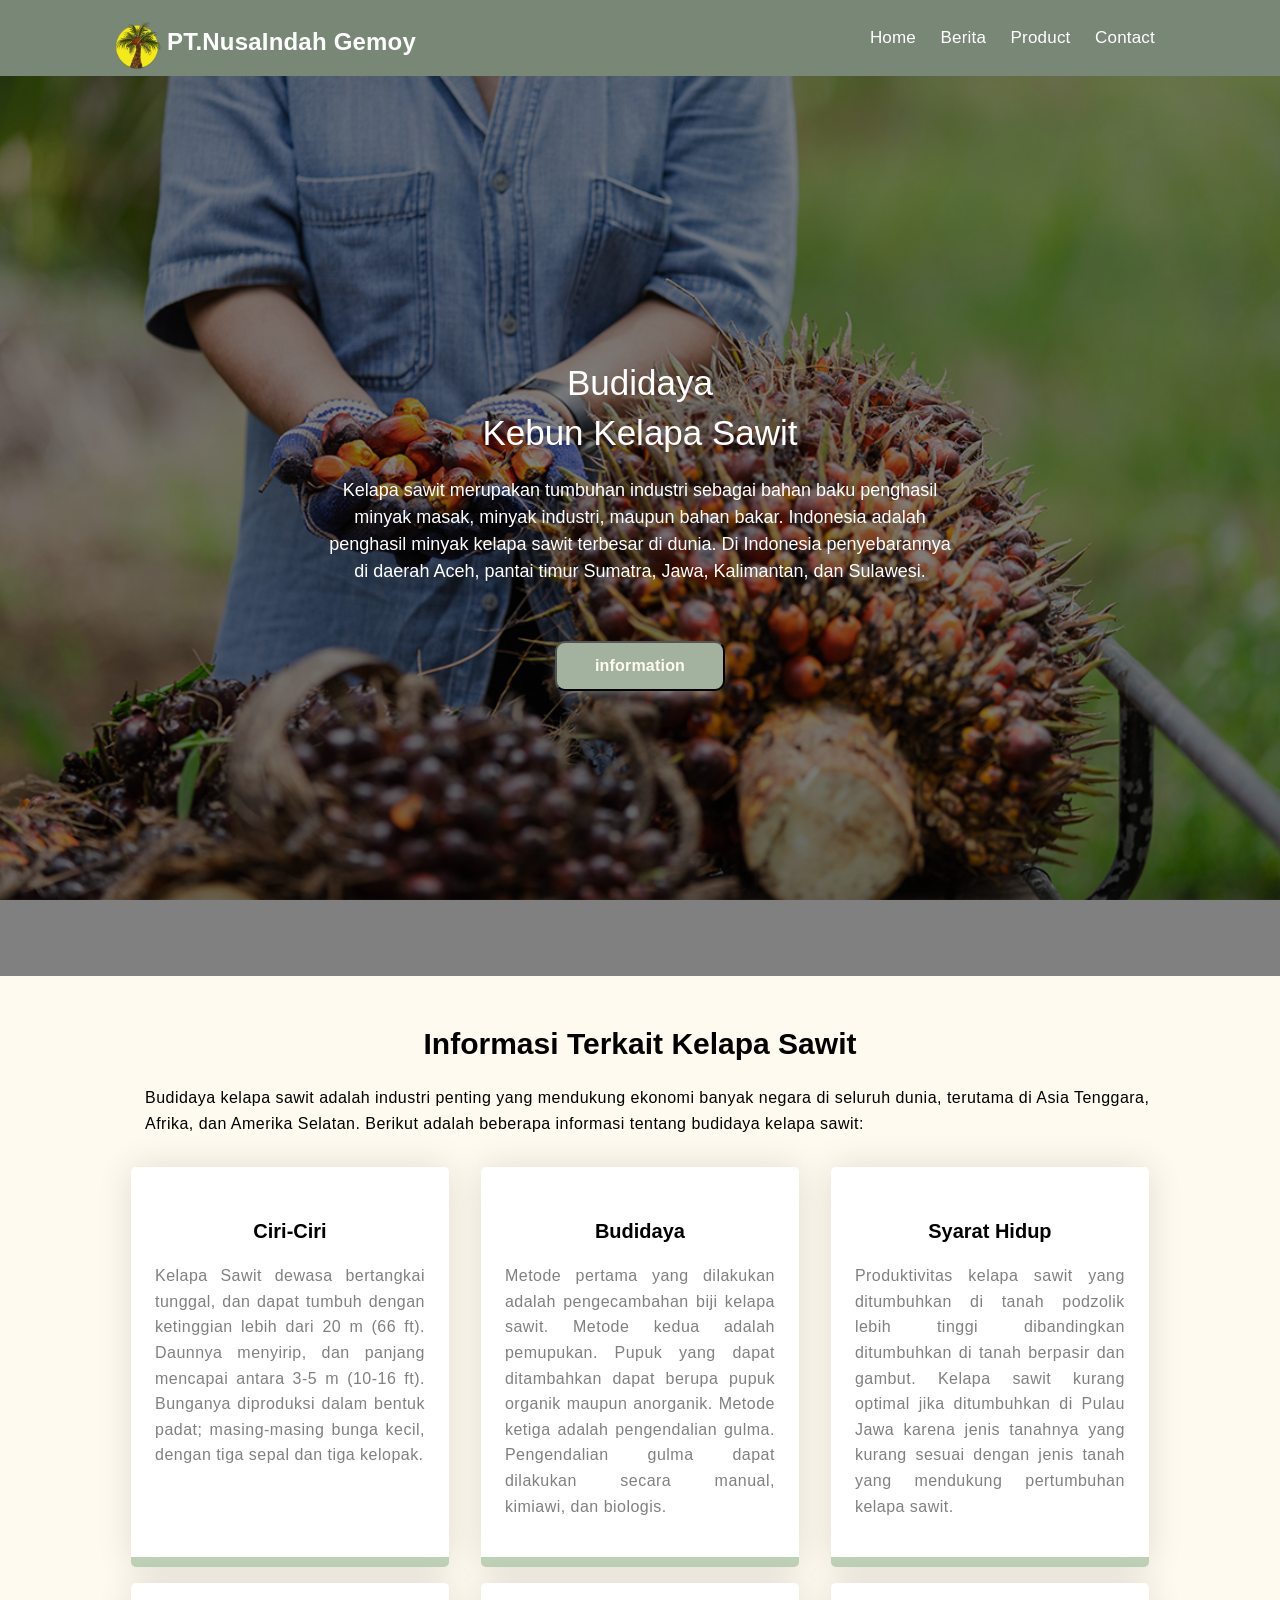
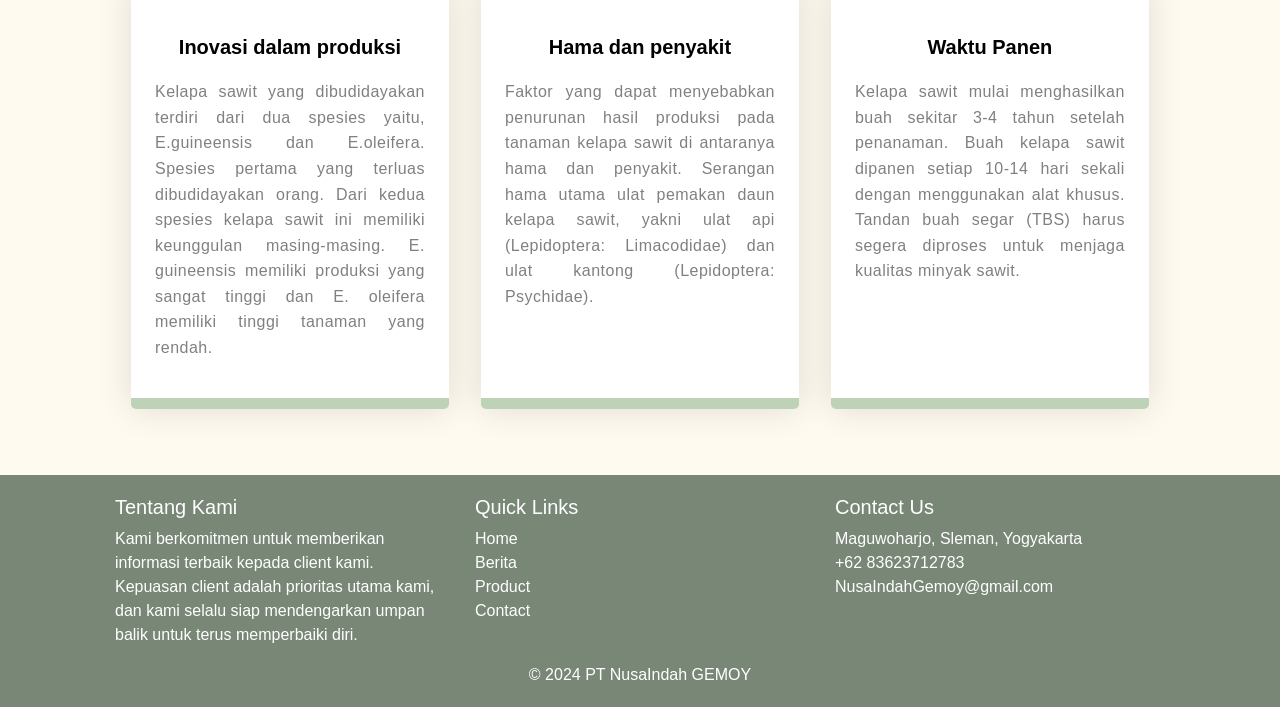
<file: index.html>
<!DOCTYPE html>
<html lang="en" dir="ltr">
<head>
    <title>Kebun Kelapa Sawit | Gemoy</title>  
    <link href="https://maxcdn.bootstrapcdn.com/bootstrap/4.5.2/css/bootstrap.min.css" rel="stylesheet">
    <link rel="stylesheet" href="style/index.css" media="all">
</head>
<body>
    <header class="scrolled">
        <div class="container flex">
            <a href="index.html" class="title flex">
                <img src="images/logo-soft.png" width="47" alt="logo">
                <h1>PT.NusaIndah Gemoy</h1>
            </a>
            <nav class="nav">
                <div class="navbar">
                    <i class="fa-solid fa-bars"></i>
                    <i class="fa-solid fa-x not-show"></i>
                </div>
                <ul>
                    <li><a href="index.html" target="_self">Home</a></li>
                    <li><a href="scriptberita.html" target="_self">Berita</a></li>
                    <li><a href="categoryproduk.html" target="_self">Product</a></li>
                    <li><a href="contact.html" target="_self">Contact</a></li>
    
                </ul>
            </nav>
            <div class="background-opacity-nav-open not-show"></div>
        </div>
    </header>
    <main>
        <section id="sawit-banner">
            <div class="container">
                <div class="h-text">
                    <div class="content">
                        <div class="animation one" data-animation-offset="first"> 
                            <h1 class="h-title">Budidaya</h1>
                            <h1 class="h-title">Kebun Kelapa Sawit </h1> 
                        </div>
                        <div class="animation two" data-animation-offset="second"> 
                            <p class="about-text">
                                Kelapa sawit merupakan tumbuhan industri sebagai 
                                bahan baku penghasil minyak masak, minyak industri, maupun bahan bakar.
                                Indonesia adalah penghasil minyak kelapa sawit terbesar di dunia. 
                                Di Indonesia penyebarannya di daerah Aceh, pantai timur Sumatra, Jawa, Kalimantan, dan Sulawesi.
                            </p>
                        </div>
                            <div class="animation two" data-animation-offset="third"> 
                            <a href="#our-services"><button class= h-button>information</button></a>
                        </div>
                    </div>
                </div>
                    <div class="nav-contact">
                       <i class="fa-solid fa-phone-volume"></i></a>
                    </div>   
                </div>
            </div>
        </section>
        <section id="our-services">
            <div class="container">
                <div>
                    <h2 class="section-heading">Informasi Terkait Kelapa Sawit</h2>
                </div>
                <div class="vertical">
                    <div class="service-para">
                    <p>Budidaya kelapa sawit adalah industri penting yang mendukung ekonomi banyak negara di seluruh dunia, terutama di Asia Tenggara, Afrika, dan Amerika Selatan. 
                        Berikut adalah beberapa informasi tentang budidaya kelapa sawit:
                    </p>
                    </div>
                </div>
                <div class="vertical">
                    <div class="horizontal">
                        <div class="board">
                            <h3 class="board-heading">Ciri-Ciri</h3>
                            <p class="board-para">
                                Kelapa Sawit dewasa bertangkai tunggal, dan dapat tumbuh dengan ketinggian lebih dari 20 m (66 ft). 
                                Daunnya menyirip, dan panjang mencapai antara 3-5 m (10-16 ft). Bunganya diproduksi dalam bentuk padat; 
                                masing-masing bunga kecil, dengan tiga sepal dan tiga kelopak.
                            </p>
                        </div>
                    </div>
                    <div class="horizontal">
                        <div class="board">
                            <h3 class="board-heading">Budidaya</h3>
                            <p class="board-para">
                                Metode pertama yang dilakukan adalah pengecambahan biji kelapa sawit. Metode kedua adalah pemupukan. Pupuk yang 
                                dapat ditambahkan dapat berupa pupuk organik maupun anorganik. Metode ketiga adalah pengendalian gulma. 
                                Pengendalian gulma dapat dilakukan secara manual, kimiawi, dan biologis.
                            </p>
                        </div>
                    </div>
                    <div class="horizontal">
                        <div class="board">
                            <h3 class="board-heading">Syarat Hidup</h3>
                            <p class="board-para"> Produktivitas kelapa sawit yang ditumbuhkan di tanah podzolik lebih 
                                tinggi dibandingkan ditumbuhkan di tanah berpasir dan gambut. Kelapa sawit kurang optimal 
                                jika ditumbuhkan di Pulau Jawa karena jenis tanahnya yang kurang sesuai dengan jenis tanah 
                                yang mendukung pertumbuhan kelapa sawit.
                            </p>
                        </div>
                    </div>
                    <div class="horizontal">
                        <div class="board">
                            <h3 class="board-heading">Inovasi dalam produksi</h3>
                            <p class="board-para">
                                Kelapa sawit yang dibudidayakan terdiri dari dua spesies yaitu, E.guineensis dan E.oleifera. 
                                Spesies pertama yang terluas dibudidayakan orang. Dari kedua spesies kelapa sawit ini memiliki 
                                keunggulan masing-masing. E. guineensis memiliki produksi yang sangat tinggi dan E. oleifera memiliki 
                                tinggi tanaman yang rendah.
                            </p>
                        </div>
                    </div>
                    <div class="horizontal">
                        <div class="board">
                            <h3 class="board-heading">Hama dan penyakit</h3>
                            <p class="board-para">
                                Faktor yang dapat menyebabkan penurunan hasil produksi pada tanaman kelapa 
                                sawit di antaranya hama dan penyakit. Serangan hama utama ulat pemakan daun kelapa sawit, 
                                yakni ulat api (Lepidoptera: Limacodidae) dan ulat kantong (Lepidoptera: Psychidae).
                            </p>
                        </div>
                    </div>
                    <div class="horizontal">
                        <div class="board">
                            <h3 class="board-heading">Waktu Panen</h3>
                            <p class="board-para">
                                Kelapa sawit mulai menghasilkan buah sekitar 3-4 tahun setelah penanaman. 
                                Buah kelapa sawit dipanen setiap 10-14 hari sekali dengan menggunakan alat khusus. 
                                Tandan buah segar (TBS) harus segera diproses untuk menjaga kualitas minyak sawit.
                            </p>
                        </div>
                    </div>
                </div>
            </div>
        </section>
    </main>
        <footer class="footer">
            <div class="container">
                <div class="row">
                    <div class="col-md-4">
                        <h5>Tentang Kami</h5>
                        <p>Kami berkomitmen untuk memberikan informasi terbaik kepada client kami. 
                            Kepuasan client adalah prioritas utama kami, dan kami selalu siap mendengarkan umpan balik untuk terus memperbaiki diri.</p>
                    </div>
                    <div class="col-md-4">
                        <h5>Quick Links</h5>
                        <ul class="list-unstyled">
                        <li><a href="index.html">Home</a></li>
                        <li><a href="scriptberita.html">Berita</a></li>
                        <li><a href="categoryproduk.html">Product</a></li>
                        <li><a href="contact.html">Contact</a></li>
                        </ul>
                    </div>
                    <div class="col-md-4">
                        <h5>Contact Us</h5>
                        <ul class="list-unstyled">
                            <li><i class="fa fa-map-marker"></i> Maguwoharjo, Sleman, Yogyakarta</li>
                            <li><i class="fa fa-phone"></i> +62 83623712783</li>
                            <li><i class="fa fa-envelope"></i> NusaIndahGemoy@gmail.com</li>
                        </ul>
                    </div>
                </div>
                <div class="row">
                    <div class="col-12 text-center">
                        <p class="mb-0">&copy; 2024 PT NusaIndah GEMOY</p>
                    </div>
                </div>
            </div>
        </footer>
</body>
</html>
</file>
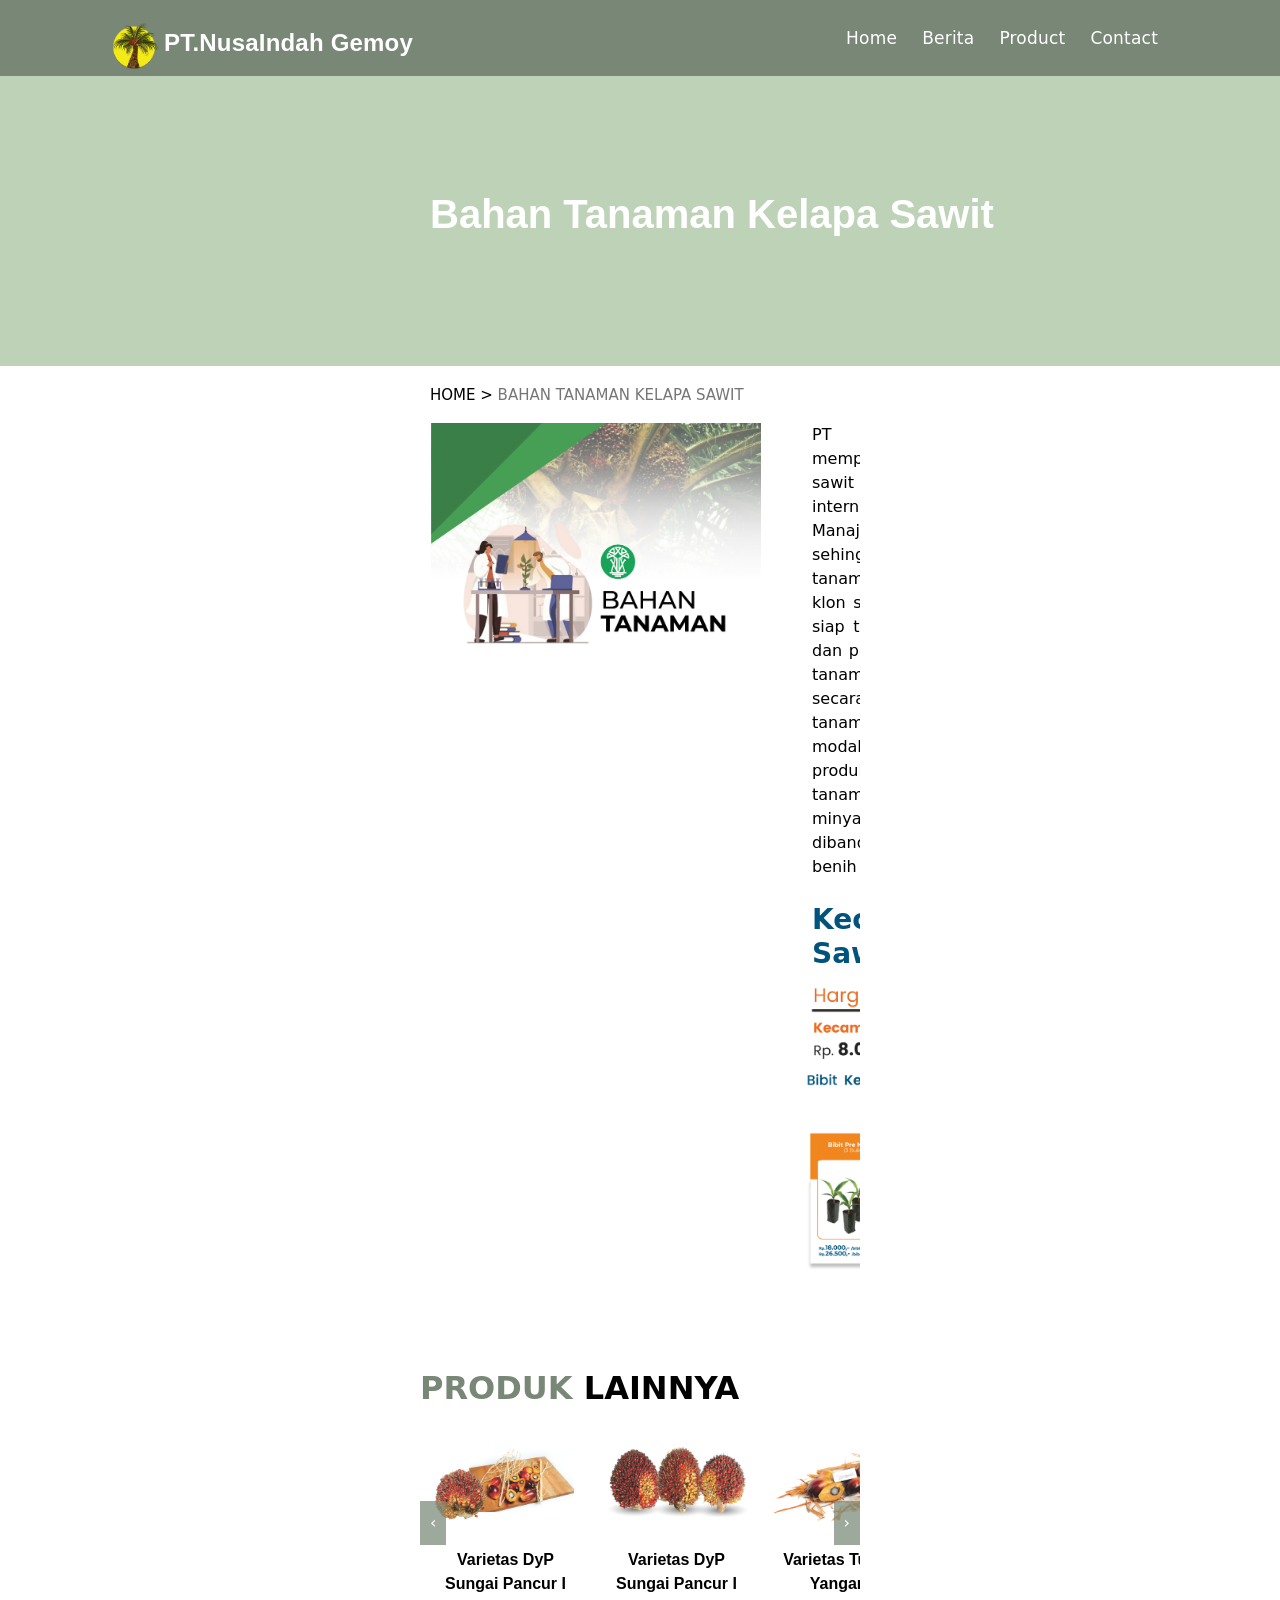
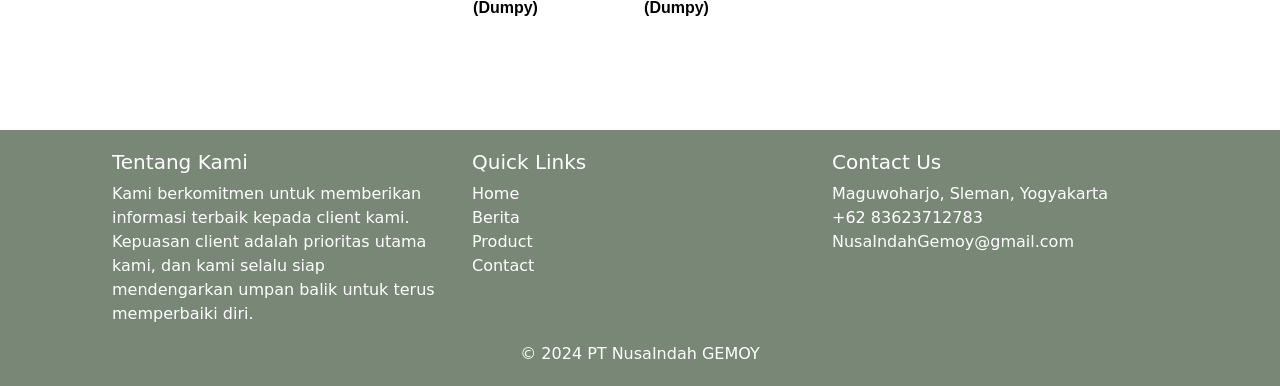
<file: bahan-tanaman.html>
<!doctype html>
<html lang="en">
  <head>
    <meta charset="utf-8">
    <meta name="viewport" content="width=device-width, initial-scale=1">
    <title>Product</title>
    <link href="https://cdn.jsdelivr.net/npm/bootstrap@5.3.3/dist/css/bootstrap.min.css" rel="stylesheet" integrity="sha384-QWTKZyjpPEjISv5WaRU9OFeRpok6YctnYmDr5pNlyT2bRjXh0JMhjY6hW+ALEwIH" crossorigin="anonymous">
    <link rel="stylesheet" href="style/detailproduct.css" media="all">
    <link rel="stylesheet" href="">
  </head>
  <body>
    <header class="scrolled">
        <div class="container flex">
            <a href="index.html" class="title flex">
                <img src="style/gambar/logo-soft.png" width="47" alt="logo">
                <h1>PT.NusaIndah Gemoy</h1>
            </a>
            <nav class="nav">
                <div class="navbar">
                    <i class="fa-solid fa-bars"></i>
                    <i class="fa-solid fa-x not-show"></i>
                </div>
                <ul>
                    <li><a href="index.html" target="_self">Home</a></li>
                    <li><a href="scriptberita.html" target="_self">Berita</a></li>
                    <li><a href="categoryproduk.html" target="_self">Product</a></li>
                    <li><a href="contact.html" target="_self">Contact</a></li>
                </ul>
            </nav>
            <div class="background-opacity-nav-open not-show"></div>
        </div>
    </header>

   <main>
    <div class="judul">
        <h1>Bahan Tanaman Kelapa Sawit</h1>
    </div>

    <div class="main-container">
        <div class="keterangan">
            <h5 style="margin-left: 10px; font-size: 15px;"><span style="color: #0000008a;"><a href="index.html">HOME ></a> BAHAN TANAMAN KELAPA SAWIT</h5>
        </div>
        <div class="table-responsive">
            <table>
                <tr>
                    <td class="tablegambar">
                        <img src="style/gambar/1.jpg" alt="tanaman" >
                    </td>
                    <td class="tabletext">
                        PT NusaIndahGemoy telah memproduksi bahan tanam kelapa sawit unggul yang berstandar internasional sesuai dengan ‘Sistem Manajemen Mutu’ (ISO 9001:2008) sehingga terjamin mutunya. Bahan tanam unggul berupa kecambah, bibit klon serta bibit komersial kelapa sawit siap tanam yang telah melalui seleksi dan pengujian dari program pemuliaan tanaman dalam waktu puluhan tahun secara berkesinambungan. Bahan tanam kelapa sawit unggul merupakan modal utama untuk mendapatkan produktivitas tinggi. Dengan bahan tanam unggul maka produksi TBS dan minyak dijamin jauh lebih tinggi dibandingkan penggunaan bibit dari benih asalan. <br><br>
                        <h3 style="font-weight: bold; color: #00537c;">Kecambah Kelapa Sawit</h3>
                        <img src="style/gambar/harga_kecambah.png" alt="" style="margin-left: -10px;">
                        <img src="style/gambar/bibit_kelapasawit.png" alt="" style="margin-left: -10px; width: 100%;">
                    </td>
                </tr>
            </table> <br>
        </div>
        
        
        <h2><span>PRODUK</span> LAINNYA</h2>
        <div class="carousel">
            <button class="carousel-button prev">‹</button>
            <div class="carousel-container">
                <div class="carousel-track">
                    <div class="carousel-slide">
                        <img src="style/gambar/BahanKP4.png" alt="Gambar 1">
                        <figcaption>Varietas DyP Sungai Pancur I (Dumpy)</figcaption>
                    </div>
                    <div class="carousel-slide">
                        <img src="style/gambar/BahanKP5.png" alt="Gambar 2">
                        <figcaption>Varietas DyP Sungai Pancur I (Dumpy)</figcaption>
                    </div>
                    <div class="carousel-slide">
                        <img src="style/gambar/BahanKP6.png" alt="Gambar 3">
                        <figcaption>Varietas Turunan Yangambi</figcaption>
                    </div>
                    <div class="carousel-slide">
                        <img src="style/gambar/BahanKP1.png" alt="Gambar 4">
                        <figcaption>Varietas DyP Sungai Pancur I (Dumpy)</figcaption>
                    </div>
                    <div class="carousel-slide">
                        <img src="style/gambar/BahanKP2.png" alt="Gambar 5">
                        <figcaption>Varietas DxP 540 NG</figcaption>
                    </div>
                    <div class="carousel-slide">
                        <img src="style/gambar/BahanKP3.png" alt="Gambar 6">
                        <figcaption>Varietas DxP La Me</figcaption>
                    </div>
                </div>
            </div>
            <button class="carousel-button next">›</button>
            <script src="scripts/scripts.js"></script>
        </div>
    </div>
   </main>

    <footer class="footer">
        <div class="container">
            <div class="row">
                <div class="col-md-4">
                    <h5>Tentang Kami</h5>
                    <p>Kami berkomitmen untuk memberikan informasi terbaik kepada client kami. 
                        Kepuasan client adalah prioritas utama kami, dan kami selalu siap mendengarkan umpan balik untuk terus memperbaiki diri.</p>
                </div>
                <div class="col-md-4">
                    <h5>Quick Links</h5>
                    <ul class="list-unstyled">
                        <li><a href="index.html">Home</a></li>
                        <li><a href="scriptberita.html">Berita</a></li>
                        <li><a href="categoryproduk.html">Product</a></li>
                        <li><a href="contact.html">Contact</a></li>
                    </ul>
                </div>
                <div class="col-md-4">
                    <h5>Contact Us</h5>
                    <ul class="list-unstyled">
                        <li><i class="fa fa-map-marker"></i> Maguwoharjo, Sleman, Yogyakarta</li>
                        <li><i class="fa fa-phone"></i> +62 83623712783</li>
                        <li><i class="fa fa-envelope"></i> NusaIndahGemoy@gmail.com</li>
                    </ul>
                </div>
            </div>
            <div class="row">
                <div class="col-12 text-center">
                    <p class="mb-0">&copy; 2024 PT NusaIndah GEMOY</p>
                </div>
            </div>
        </div>
    </footer>
    <script src="https://cdn.jsdelivr.net/npm/bootstrap@5.3.3/dist/js/bootstrap.bundle.min.js" integrity="sha384-YvpcrYf0tY3lHB60NNkmXc5s9fDVZLESaAA55NDzOxhy9GkcIdslK1eN7N6jIeHz" crossorigin="anonymous"></script>
  </body>
</html>
</file>
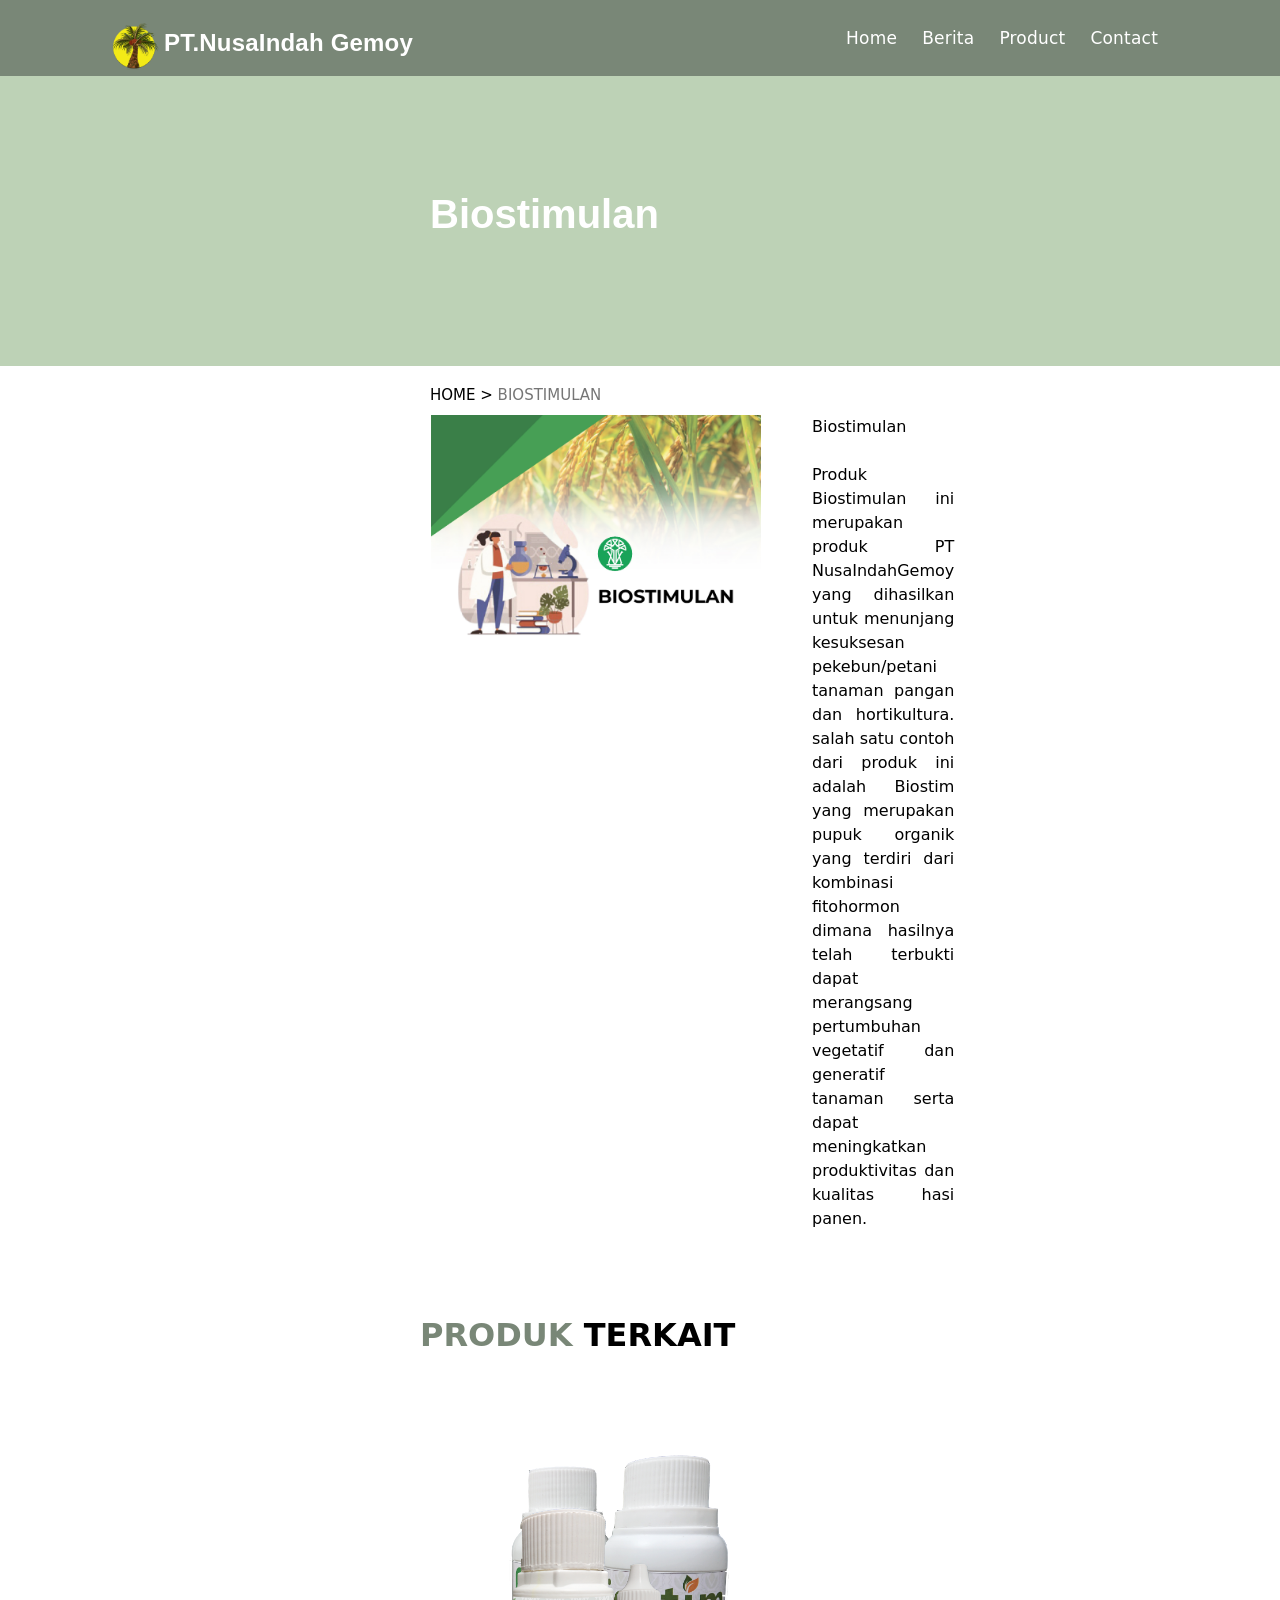
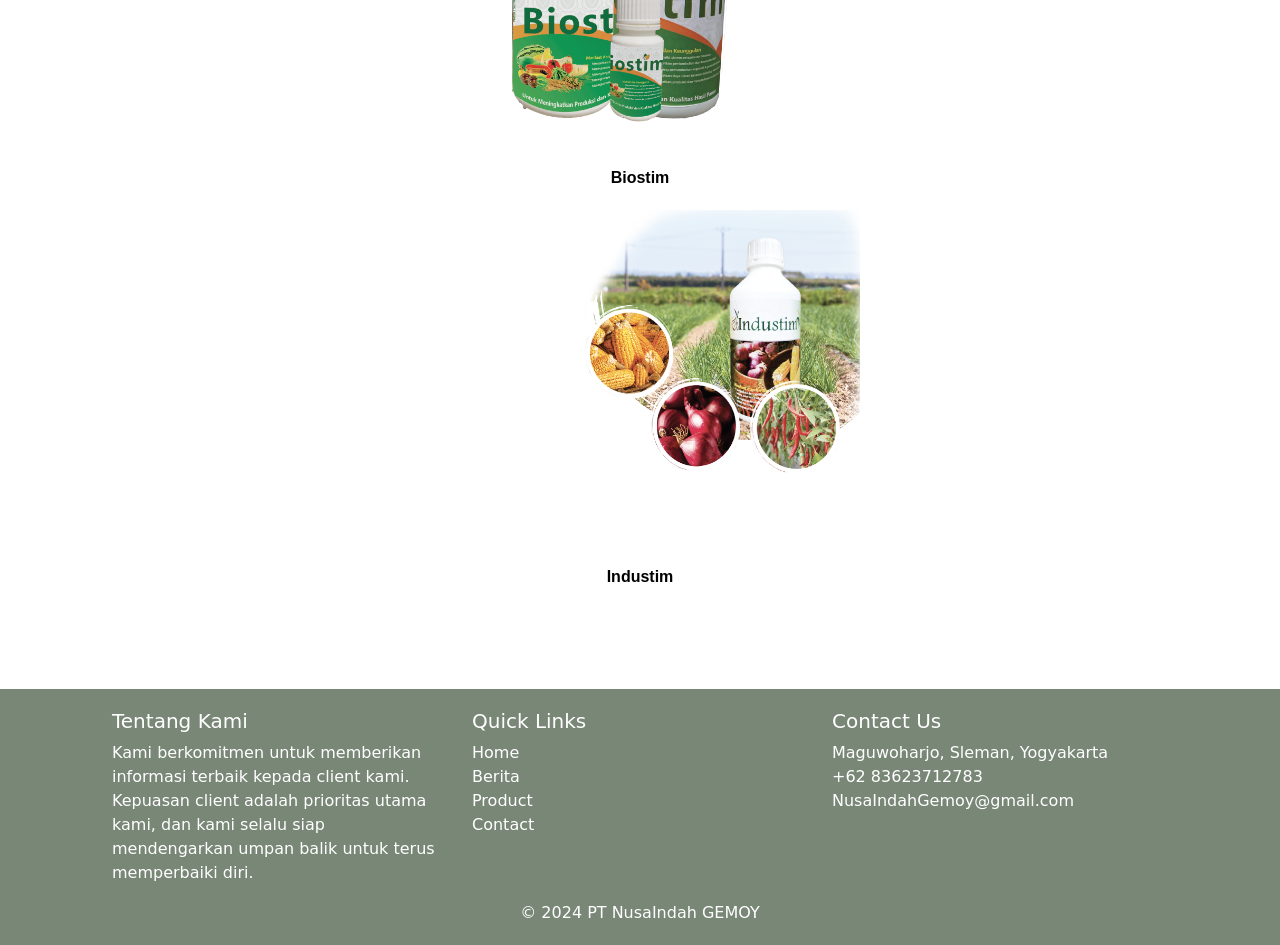
<file: biostimulan.html>
<!doctype html>
<html lang="en">
  <head>
    <meta charset="utf-8">
    <meta name="viewport" content="width=device-width, initial-scale=1">
    <title>Product</title>
    <link href="https://cdn.jsdelivr.net/npm/bootstrap@5.3.3/dist/css/bootstrap.min.css" rel="stylesheet" integrity="sha384-QWTKZyjpPEjISv5WaRU9OFeRpok6YctnYmDr5pNlyT2bRjXh0JMhjY6hW+ALEwIH" crossorigin="anonymous">
    <link rel="stylesheet" href="style/detailproduct.css" media="all">
  </head>
  <body>
    <header class="scrolled">
        <div class="container flex">
            <a href="index.html" class="title flex">
                <img src="style/gambar/logo-soft.png" width="47" alt="logo">
                <h1>PT.NusaIndah Gemoy</h1>
            </a>
            <nav class="nav">
                <div class="navbar">
                    <i class="fa-solid fa-bars"></i>
                    <i class="fa-solid fa-x not-show"></i>
                </div>
                <ul>
                    <li><a href="index.html" target="_self">Home</a></li>
                    <li><a href="scriptberita.html" target="_self">Berita</a></li>
                    <li><a href="categoryproduk.html" target="_self">Product</a></li>
                    <li><a href="contact.html" target="_self">Contact</a></li>
                </ul>
            </nav>
            <div class="background-opacity-nav-open not-show"></div>
        </div>
    </header>

   <main>
    <div class="judul">
        <h1>Biostimulan</h1>
    </div>

    <div class="main-container">
        <div class="keterangan">
            <h5 style="margin-left: 10px; font-size: 15px;"><span style="color: #0000008a;"><a href="index.html">HOME ></a> BIOSTIMULAN</h5>
        </div>
        <table>
            <tr>
                <td class="tablegambar">
                    <img src="style/gambar/2.jpg" alt="tanaman" >
                </td>
                <td class="tabletext">
                    Biostimulan<br><br>
                    Produk Biostimulan ini merupakan produk PT NusaIndahGemoy yang dihasilkan untuk menunjang kesuksesan pekebun/petani tanaman pangan dan hortikultura. salah satu contoh dari produk ini adalah Biostim yang merupakan pupuk organik yang terdiri dari kombinasi fitohormon dimana hasilnya telah terbukti dapat merangsang pertumbuhan vegetatif dan generatif tanaman serta dapat meningkatkan produktivitas dan kualitas hasi panen.
                </td>
            </tr>
        </table> <br>
        
        <h2><span>PRODUK</span> TERKAIT</h2>
        <div class="gallery">
            <div class="image-container">
                <img src="style/gambar/BIOSTIM.png" alt="Gambar 1">
                <div class="overlay">
                    <div class="text">Keterangan untuk Biostim</div>
                </div>
                <figcaption>Biostim</figcaption>
            </div>
            <div class="image-container">
                <img src="style/gambar/INDUSTIM.png" alt="Gambar 2">
                <div class="overlay">
                    <div class="text">Keterangan untuk Industim</div>
                </div>
                <figcaption>Industim</figcaption>
            </div>
        </div>
    </div>
   </main>

    <footer class="footer">
        <div class="container">
            <div class="row">
                <div class="col-md-4">
                    <h5>Tentang Kami</h5>
                    <p>Kami berkomitmen untuk memberikan informasi terbaik kepada client kami. 
                        Kepuasan client adalah prioritas utama kami, dan kami selalu siap mendengarkan umpan balik untuk terus memperbaiki diri.</p>
                </div>
                <div class="col-md-4">
                    <h5>Quick Links</h5>
                    <ul class="list-unstyled">
                        <li><a href="index.html">Home</a></li>
                        <li><a href="scriptberita.html">Berita</a></li>
                        <li><a href="categoryproduk.html">Product</a></li>
                        <li><a href="contact.html">Contact</a></li>
                    </ul>
                </div>
                <div class="col-md-4">
                    <h5>Contact Us</h5>
                    <ul class="list-unstyled">
                        <li><i class="fa fa-map-marker"></i> Maguwoharjo, Sleman, Yogyakarta</li>
                        <li><i class="fa fa-phone"></i> +62 83623712783</li>
                        <li><i class="fa fa-envelope"></i> NusaIndahGemoy@gmail.com</li>
                    </ul>
                </div>
            </div>
            <div class="row">
                <div class="col-12 text-center">
                    <p class="mb-0">&copy; 2024 PT NusaIndah GEMOY</p>
                </div>
            </div>
        </div>
    </footer>
    <script src="https://cdn.jsdelivr.net/npm/bootstrap@5.3.3/dist/js/bootstrap.bundle.min.js" integrity="sha384-YvpcrYf0tY3lHB60NNkmXc5s9fDVZLESaAA55NDzOxhy9GkcIdslK1eN7N6jIeHz" crossorigin="anonymous"></script>
  </body>
</html>
</file>
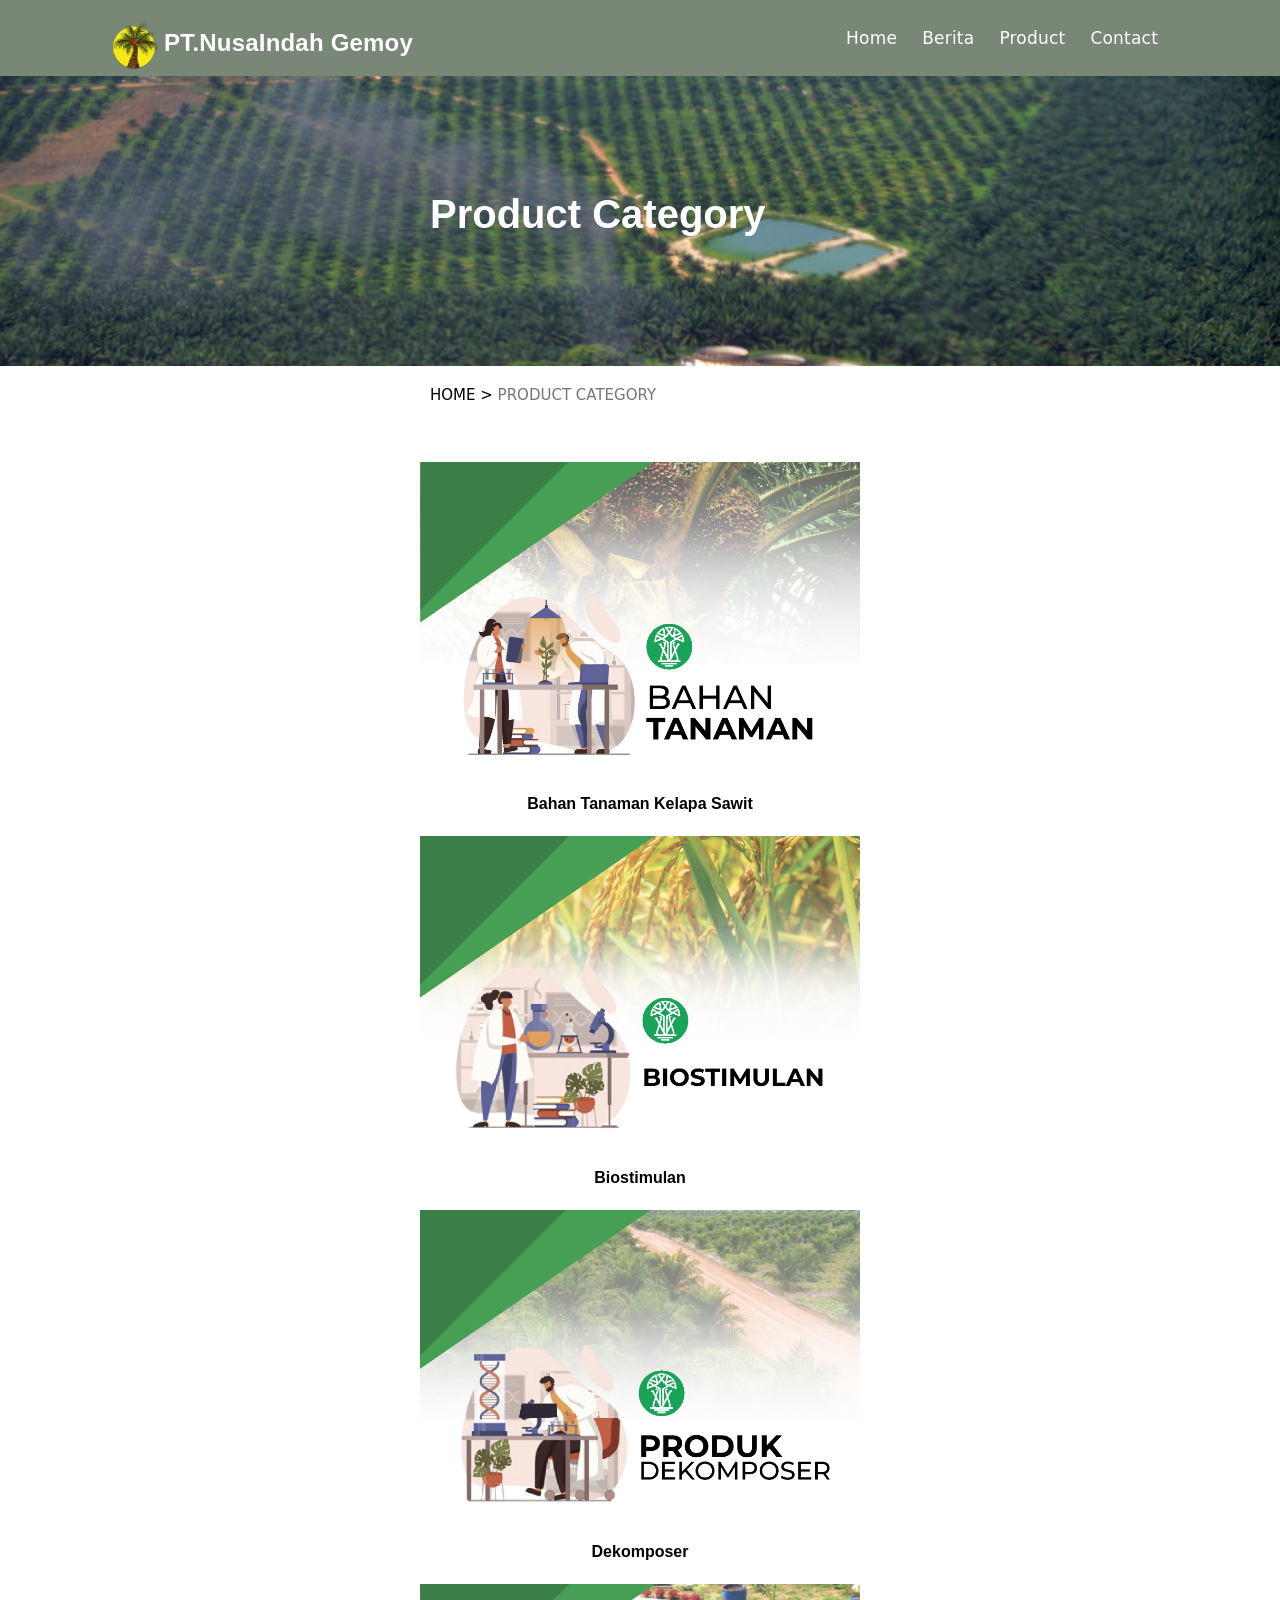
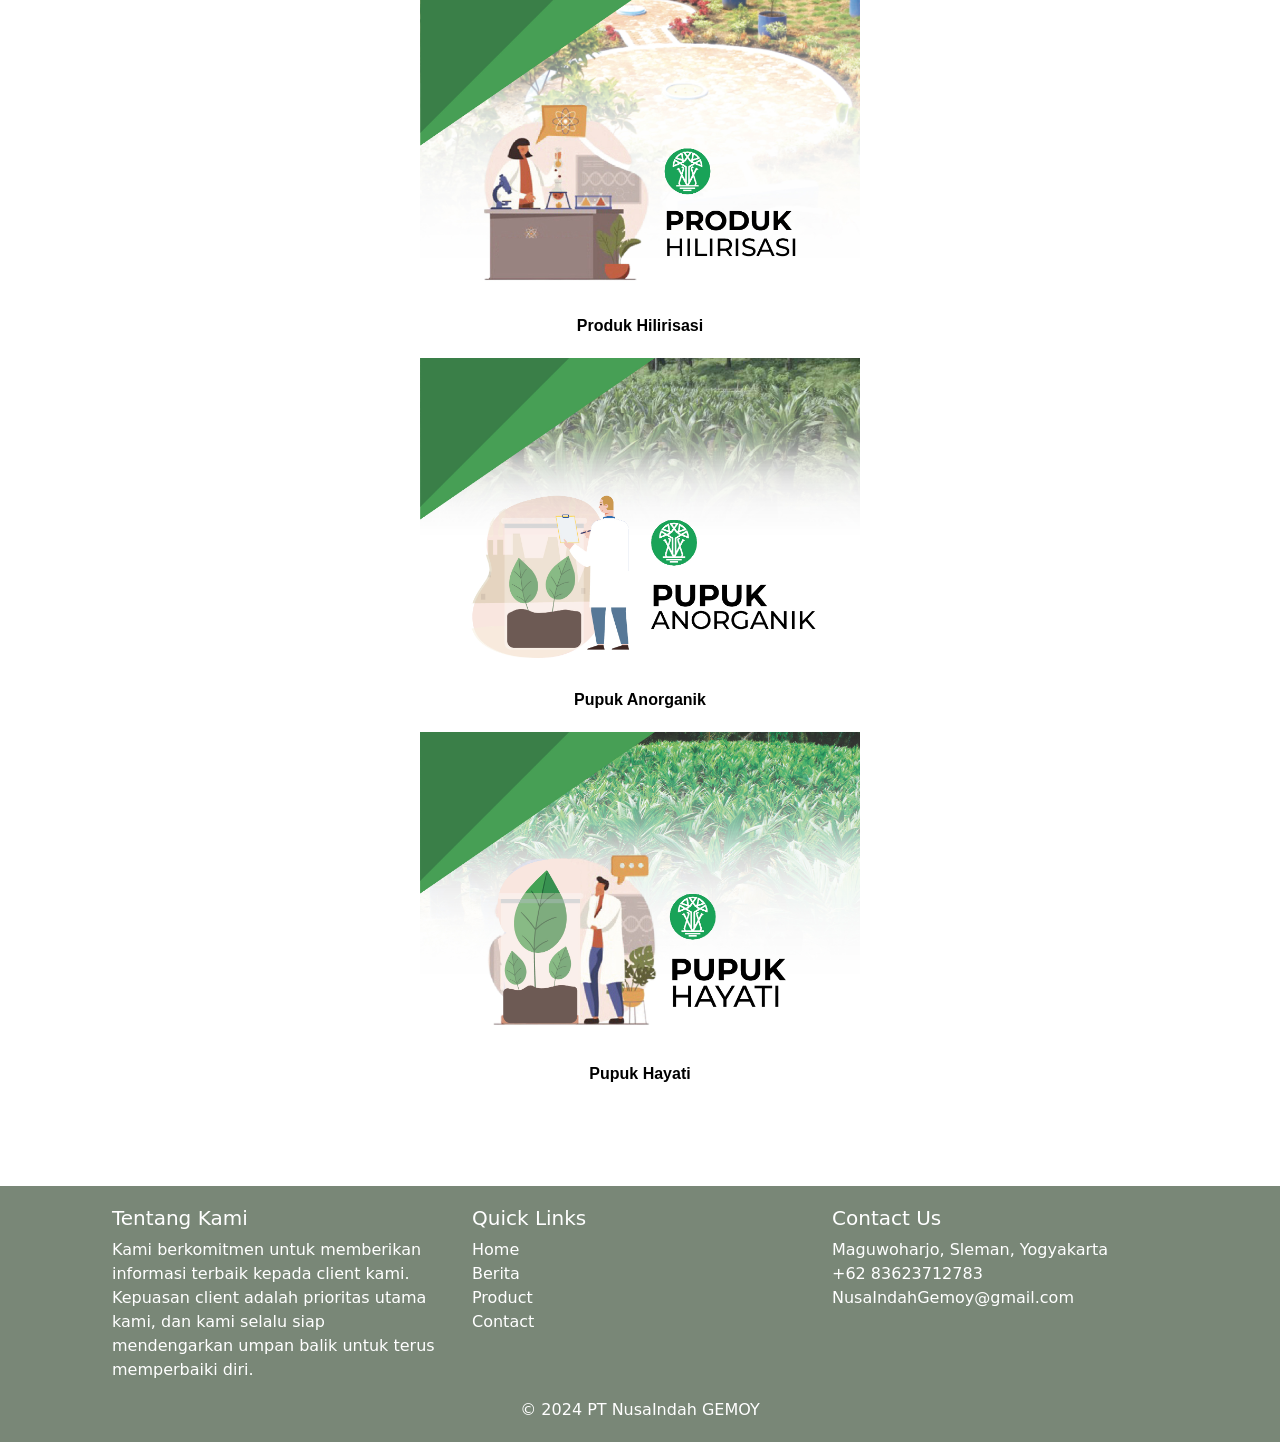
<file: categoryproduk.html>
<!doctype html>
<html lang="en">
  <head>
    <meta charset="utf-8">
    <meta name="viewport" content="width=device-width, initial-scale=1">
    <title>Product</title>
    <link href="https://cdn.jsdelivr.net/npm/bootstrap@5.3.3/dist/css/bootstrap.min.css" rel="stylesheet" integrity="sha384-QWTKZyjpPEjISv5WaRU9OFeRpok6YctnYmDr5pNlyT2bRjXh0JMhjY6hW+ALEwIH" crossorigin="anonymous">
    <link rel="stylesheet" href="style/categoryproduct.css" media="all">
  </head>
  <body>
    <header class="scrolled">
        <div class="container flex">
            <a href="index.html" class="title flex">
                <img src="style/gambar/logo-soft.png" width="47" alt="logo">
                <h1>PT.NusaIndah Gemoy</h1>
            </a>
            <nav class="nav">
                <div class="navbar">
                    <i class="fa-solid fa-bars"></i>
                    <i class="fa-solid fa-x not-show"></i>
                </div>
                <ul>
                    <li><a href="index.html" target="_self">Home</a></li>
                    <li><a href="scriptberita.html" target="_self">Berita</a></li>
                    <li><a href="categoryproduk.html" target="_self">Product</a></li>
                    <li><a href="contact.html" target="_self">Contact</a></li>
                </ul>
            </nav>
            <div class="background-opacity-nav-open not-show"></div>
        </div>
    </header>

   <main>
    <div class="judul">
        <h1>Product Category</h1>
    </div>

    <div class="main-container">
        <div class="keterangan">
            <h5 style="margin-left: 10px; font-size: 15px;"><span style="color: #0000008a;"><a href="index.html">HOME ></a> PRODUCT CATEGORY</h5>
        </div>
        <div class="gallery">
            <div class="image-container">
                <a href="bahan-tanaman.html">
                    <img src="style/gambar/1.jpg" alt="Gambar 1">
                    <figcaption>Bahan Tanaman Kelapa Sawit</figcaption>
                </a>
            </div>
            <div class="image-container">
                <a href="biostimulan.html">
                    <img src="style/gambar/2.jpg" alt="Gambar 2">
                    <figcaption>Biostimulan</figcaption>
                </a>
            </div>
            <div class="image-container">
                <a href="dekomposer.html">
                    <img src="style/gambar/3.jpg" alt="Gambar 3">
                    <figcaption>Dekomposer</figcaption>
                </a>
            </div>
            <div class="image-container">
                <a href="produk-hilirisasi.html">
                    <img src="style/gambar/4.jpg" alt="Gambar 4">
                    <figcaption>Produk Hilirisasi</figcaption>
                </a>
            </div>
            <div class="image-container">
                <a href="pupuk-anorganik.html">
                    <img src="style/gambar/5.jpg" alt="Gambar 5">
                    <figcaption>Pupuk Anorganik</figcaption>
                </a>
            </div>
            <div class="image-container">
                <a href="pupuk-hayati.html">
                    <img src="style/gambar/6.jpg" alt="Gambar 6">
                    <figcaption>Pupuk Hayati</figcaption>
                </a>
            </div>
        </div>
    </div>
   </main>

    <footer class="footer">
        <div class="container">
            <div class="row">
                <div class="col-md-4">
                    <h5>Tentang Kami</h5>
                    <p>Kami berkomitmen untuk memberikan informasi terbaik kepada client kami. 
                        Kepuasan client adalah prioritas utama kami, dan kami selalu siap mendengarkan umpan balik untuk terus memperbaiki diri.</p>
                </div>
                <div class="col-md-4">
                    <h5>Quick Links</h5>
                    <ul class="list-unstyled">
                        <li><a href="index.html">Home</a></li>
                        <li><a href="scriptberita.html">Berita</a></li>
                        <li><a href="categoryproduk.html">Product</a></li>
                        <li><a href="contact.html">Contact</a></li>
                    </ul>
                </div>
                <div class="col-md-4">
                    <h5>Contact Us</h5>
                    <ul class="list-unstyled">
                        <li><i class="fa fa-map-marker"></i> Maguwoharjo, Sleman, Yogyakarta</li>
                        <li><i class="fa fa-phone"></i> +62 83623712783</li>
                        <li><i class="fa fa-envelope"></i> NusaIndahGemoy@gmail.com</li>
                    </ul>
                </div>
            </div>
            <div class="row">
                <div class="col-12 text-center">
                    <p class="mb-0">&copy; 2024 PT NusaIndah GEMOY</p>
                </div>
            </div>
        </div>
    </footer>
    <script src="https://cdn.jsdelivr.net/npm/bootstrap@5.3.3/dist/js/bootstrap.bundle.min.js" integrity="sha384-YvpcrYf0tY3lHB60NNkmXc5s9fDVZLESaAA55NDzOxhy9GkcIdslK1eN7N6jIeHz" crossorigin="anonymous"></script>
  </body>
</html>
</file>
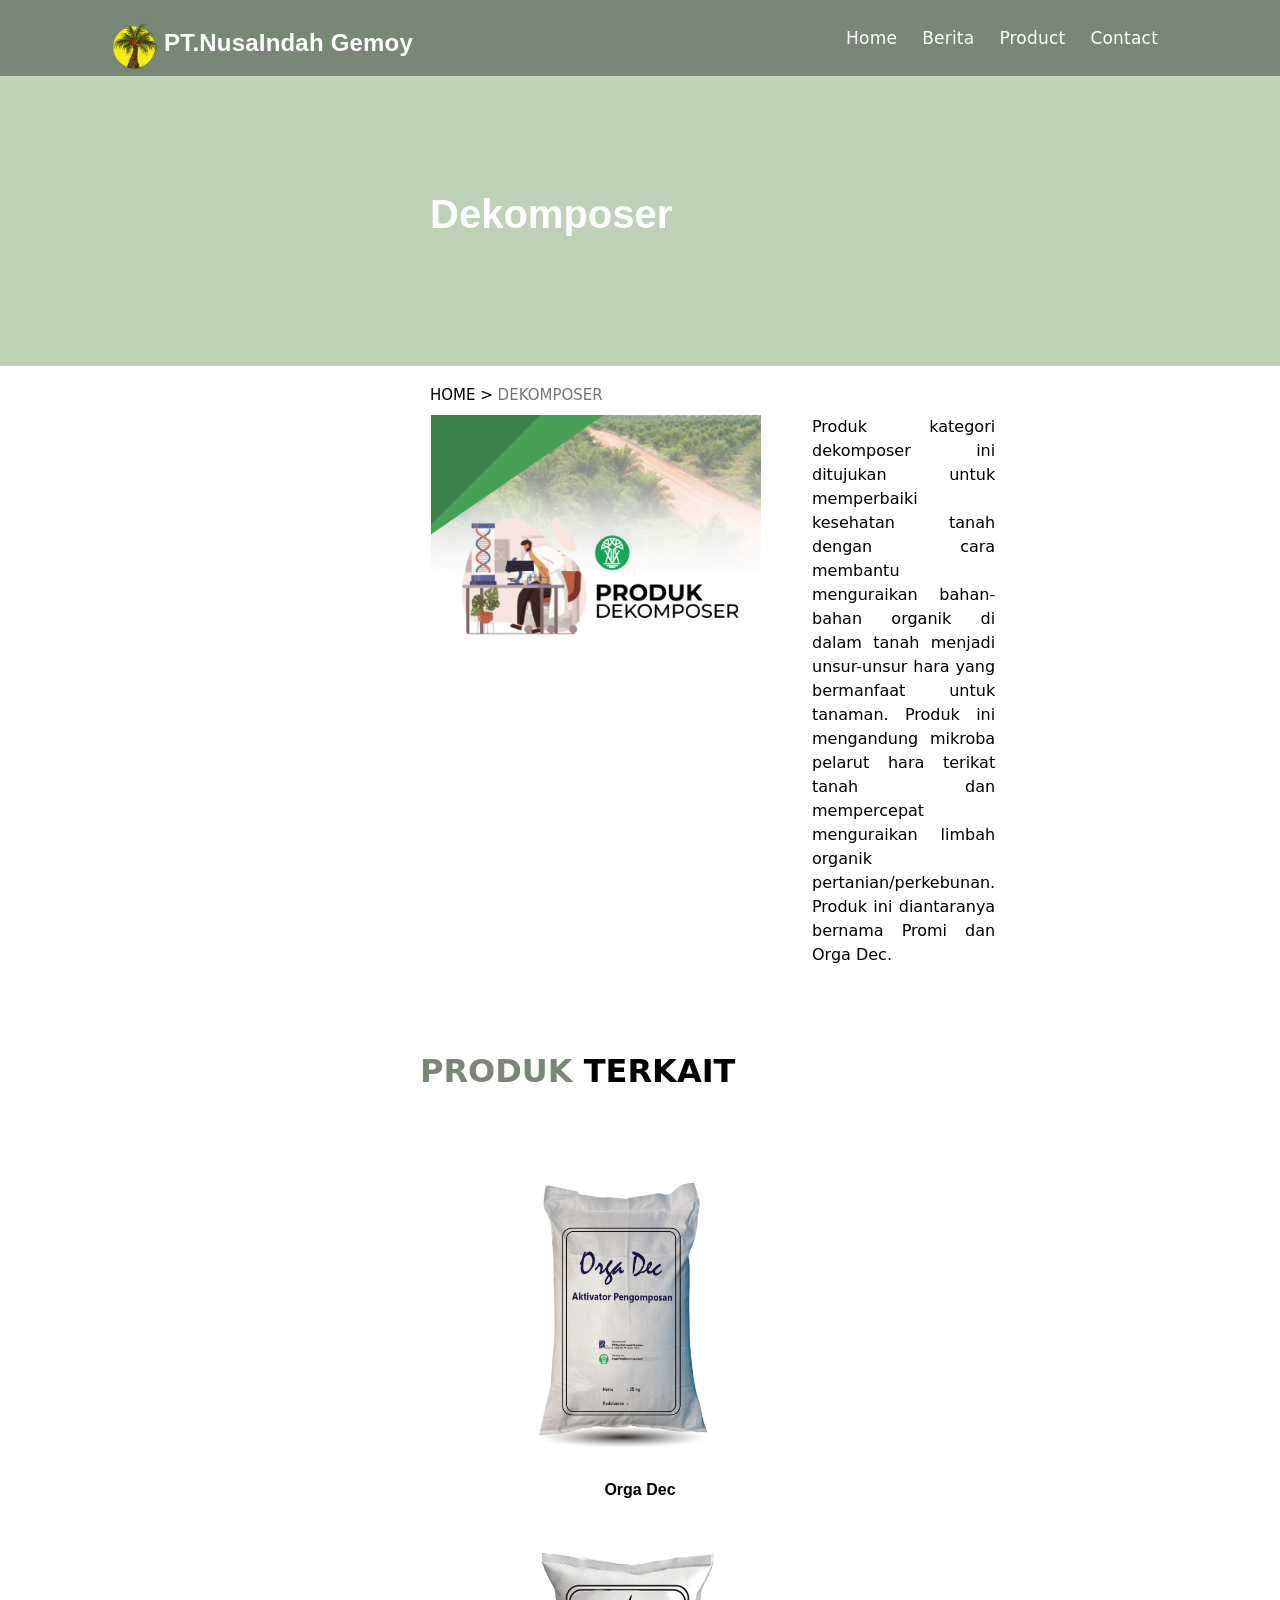
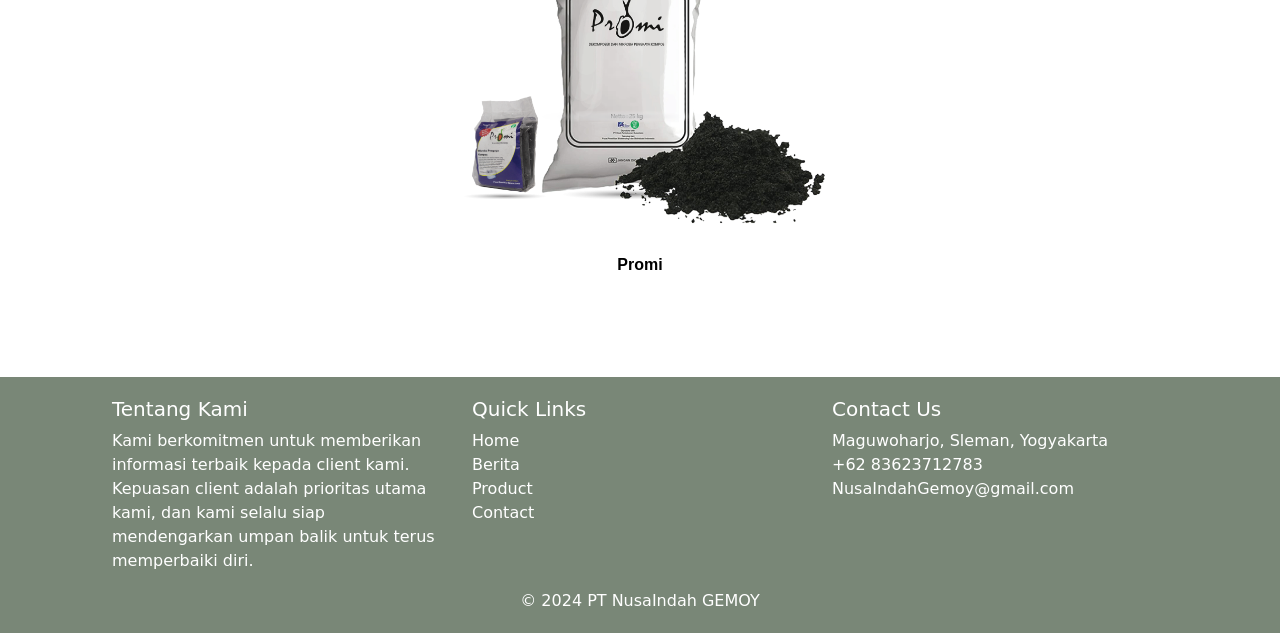
<file: dekomposer.html>
<!doctype html>
<html lang="en">
  <head>
    <meta charset="utf-8">
    <meta name="viewport" content="width=device-width, initial-scale=1">
    <title>Product</title>
    <link href="https://cdn.jsdelivr.net/npm/bootstrap@5.3.3/dist/css/bootstrap.min.css" rel="stylesheet" integrity="sha384-QWTKZyjpPEjISv5WaRU9OFeRpok6YctnYmDr5pNlyT2bRjXh0JMhjY6hW+ALEwIH" crossorigin="anonymous">
    <link rel="stylesheet" href="style/detailproduct.css" media="all">
  </head>
  <body>
    <header class="scrolled">
        <div class="container flex">
            <a href="index.html" class="title flex">
                <img src="style/gambar/logo-soft.png" width="47" alt="logo">
                <h1>PT.NusaIndah Gemoy</h1>
            </a>
            <nav class="nav">
                <div class="navbar">
                    <i class="fa-solid fa-bars"></i>
                    <i class="fa-solid fa-x not-show"></i>
                </div>
                <ul>
                    <li><a href="index.html" target="_self">Home</a></li>
                    <li><a href="scriptberita.html" target="_self">Berita</a></li>
                    <li><a href="categoryproduk.html" target="_self">Product</a></li>
                    <li><a href="contact.html" target="_self">Contact</a></li>
                </ul>
            </nav>
            <div class="background-opacity-nav-open not-show"></div>
        </div>
    </header>

   <main>
    <div class="judul">
        <h1>Dekomposer</h1>
    </div>

    <div class="main-container">
        <div class="keterangan">
            <h5 style="margin-left: 10px; font-size: 15px;"><span style="color: #0000008a;"><a href="index.html">HOME ></a> DEKOMPOSER</h5>
        </div>
        <table>
            <tr>
                <td class="tablegambar">
                    <img src="style/gambar/3.jpg" alt="tanaman" >
                </td>
                <td class="tabletext">
                    Produk kategori dekomposer ini ditujukan untuk memperbaiki kesehatan tanah dengan cara membantu menguraikan bahan-bahan organik di dalam tanah menjadi unsur-unsur hara yang bermanfaat untuk tanaman. Produk ini mengandung mikroba pelarut hara terikat tanah dan mempercepat menguraikan limbah organik pertanian/perkebunan. Produk ini diantaranya bernama Promi dan Orga Dec.
                </td>
            </tr>
        </table> <br>
        
        <h2><span>PRODUK</span> TERKAIT</h2>
        <div class="gallery">
            <div class="image-container">
                <img src="style/gambar/ORGADEC.png" alt="Gambar 1">
                <figcaption>Orga Dec</figcaption>
            </div>
            <div class="image-container">
                <img src="style/gambar/PROMI.png" alt="Gambar 2">
                <figcaption>Promi</figcaption>
            </div>
        </div>
    </div>
   </main>

    <footer class="footer">
        <div class="container">
            <div class="row">
                <div class="col-md-4">
                    <h5>Tentang Kami</h5>
                    <p>Kami berkomitmen untuk memberikan informasi terbaik kepada client kami. 
                        Kepuasan client adalah prioritas utama kami, dan kami selalu siap mendengarkan umpan balik untuk terus memperbaiki diri.</p>
                </div>
                <div class="col-md-4">
                    <h5>Quick Links</h5>
                    <ul class="list-unstyled">
                        <li><a href="index.html">Home</a></li>
                        <li><a href="scriptberita.html">Berita</a></li>
                        <li><a href="categoryproduk.html">Product</a></li>
                        <li><a href="contact.html">Contact</a></li>
                    </ul>
                </div>
                <div class="col-md-4">
                    <h5>Contact Us</h5>
                    <ul class="list-unstyled">
                        <li><i class="fa fa-map-marker"></i> Maguwoharjo, Sleman, Yogyakarta</li>
                        <li><i class="fa fa-phone"></i> +62 83623712783</li>
                        <li><i class="fa fa-envelope"></i> NusaIndahGemoy@gmail.com</li>
                    </ul>
                </div>
            </div>
            <div class="row">
                <div class="col-12 text-center">
                    <p class="mb-0">&copy; 2024 PT NusaIndah GEMOY</p>
                </div>
            </div>
        </div>
    </footer>
    <script src="https://cdn.jsdelivr.net/npm/bootstrap@5.3.3/dist/js/bootstrap.bundle.min.js" integrity="sha384-YvpcrYf0tY3lHB60NNkmXc5s9fDVZLESaAA55NDzOxhy9GkcIdslK1eN7N6jIeHz" crossorigin="anonymous"></script>
  </body>
</html>
</file>
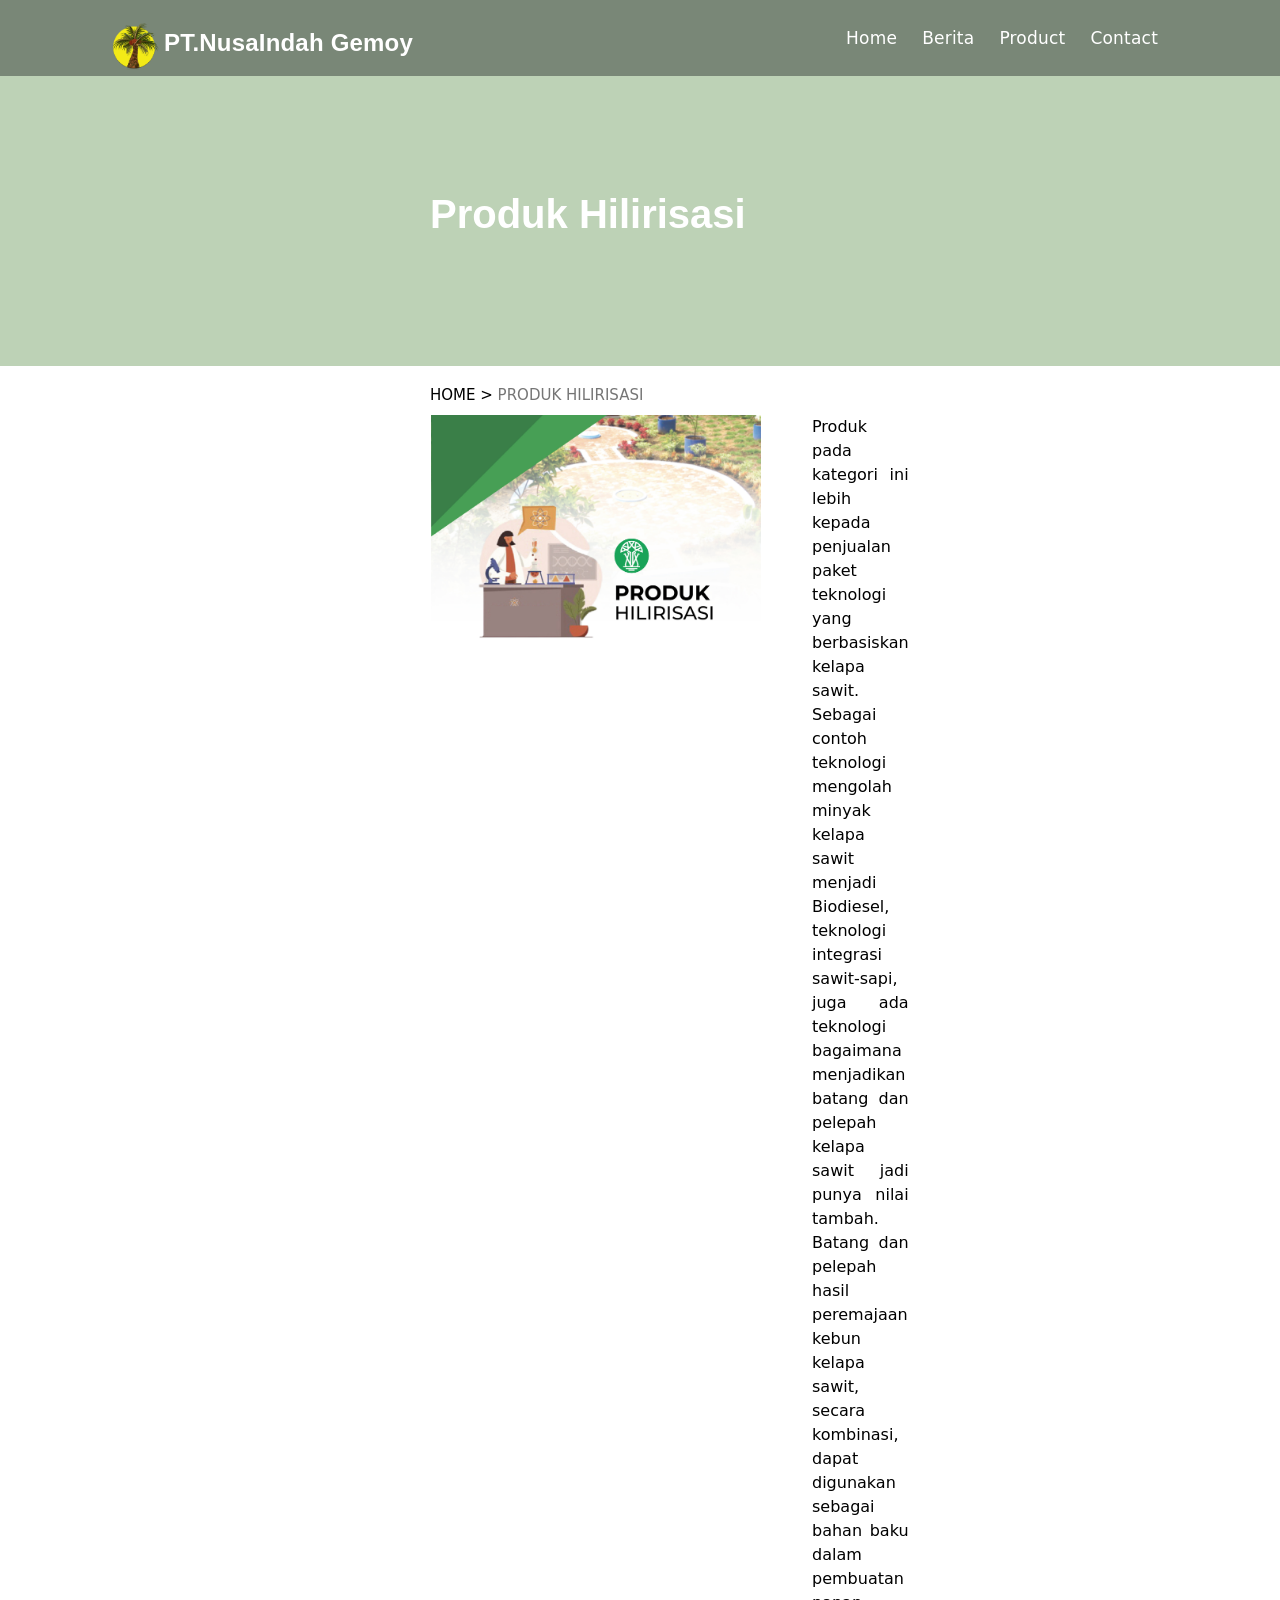
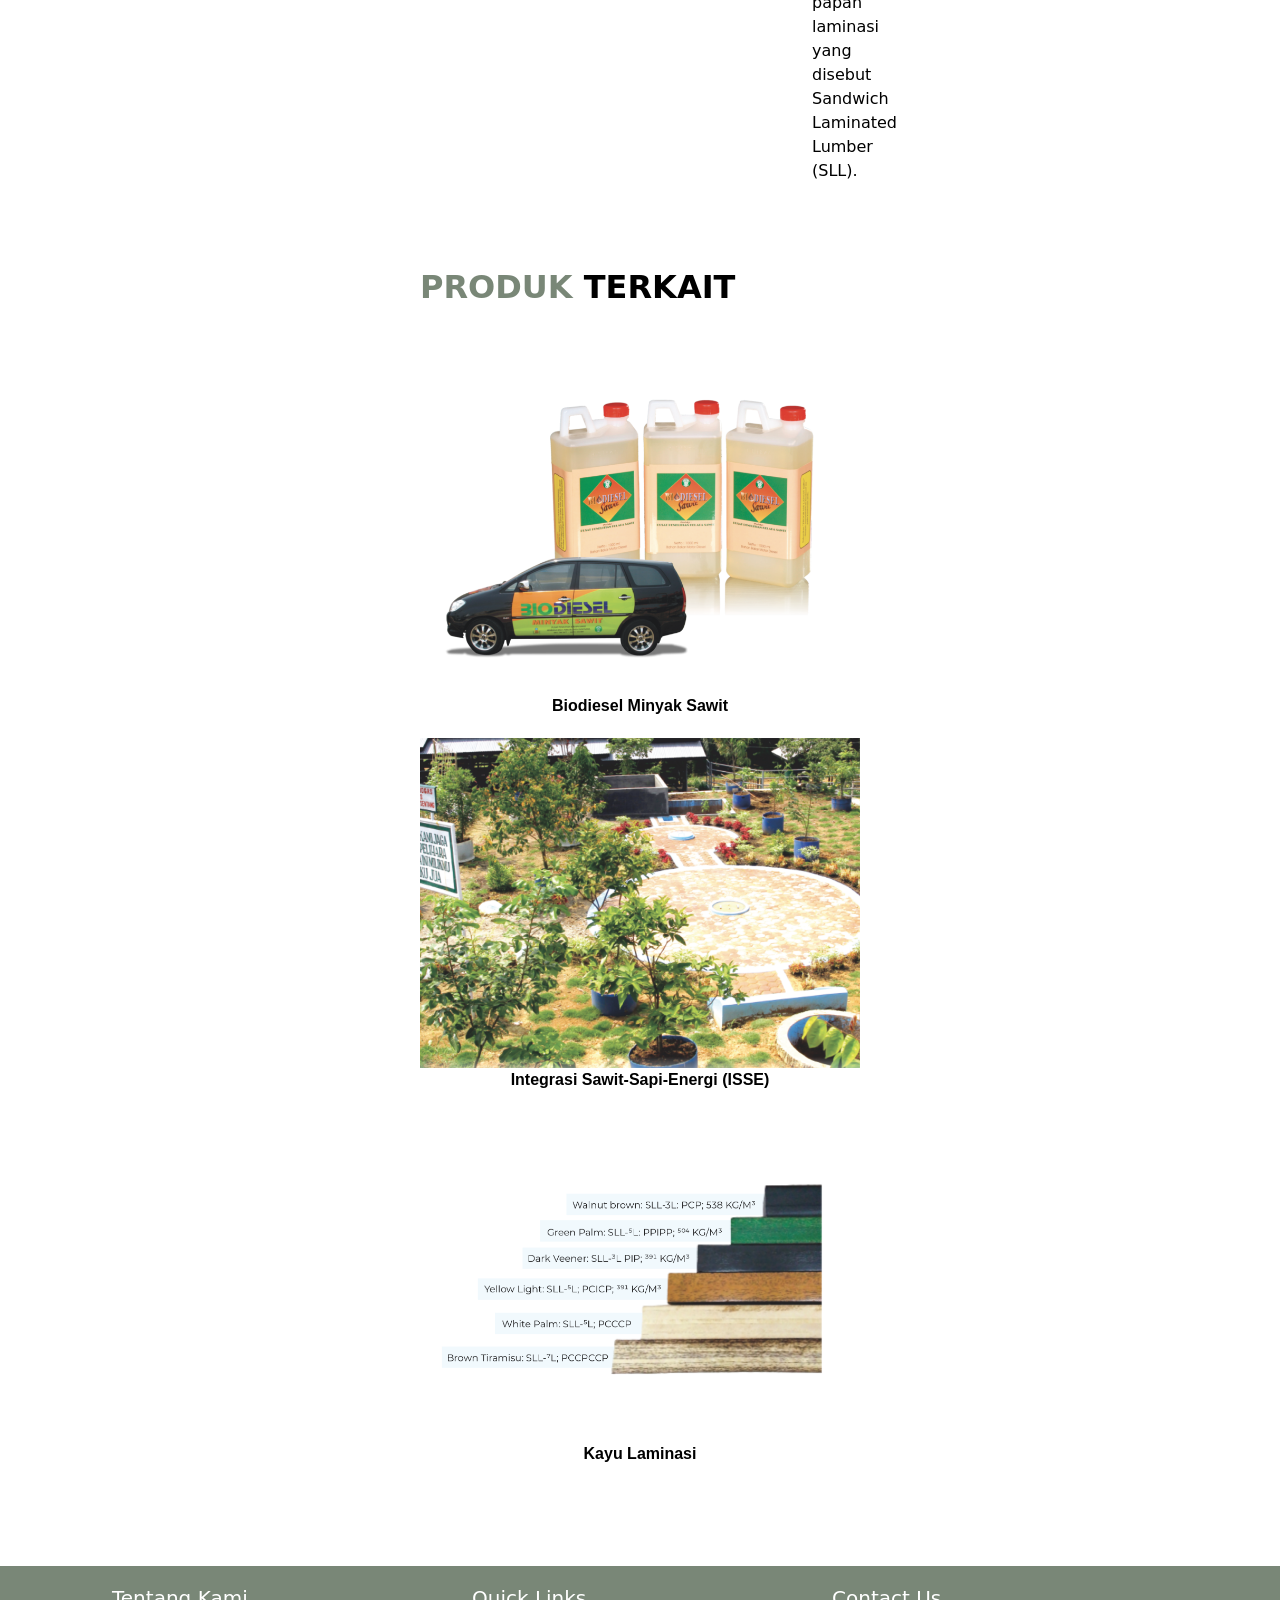
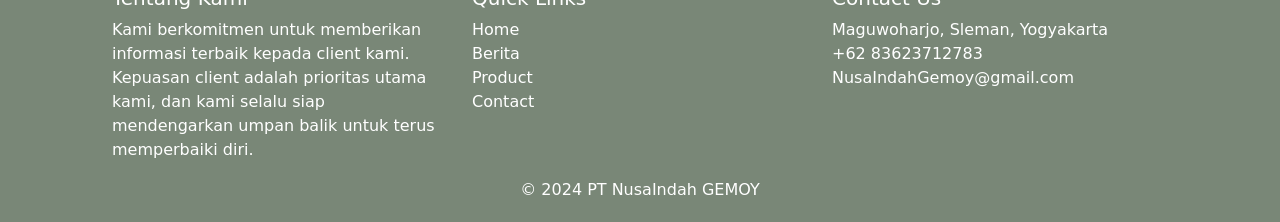
<file: produk-hilirisasi.html>
<!doctype html>
<html lang="en">
  <head>
    <meta charset="utf-8">
    <meta name="viewport" content="width=device-width, initial-scale=1">
    <title>Product</title>
    <link href="https://cdn.jsdelivr.net/npm/bootstrap@5.3.3/dist/css/bootstrap.min.css" rel="stylesheet" integrity="sha384-QWTKZyjpPEjISv5WaRU9OFeRpok6YctnYmDr5pNlyT2bRjXh0JMhjY6hW+ALEwIH" crossorigin="anonymous">
    <link rel="stylesheet" href="style/detailproduct.css" media="all">
  </head>
  <body>
    <header class="scrolled">
        <div class="container flex">
            <a href="index.html" class="title flex">
                <img src="style/gambar/logo-soft.png" width="47" alt="logo">
                <h1>PT.NusaIndah Gemoy</h1>
            </a>
            <nav class="nav">
                <div class="navbar">
                    <i class="fa-solid fa-bars"></i>
                    <i class="fa-solid fa-x not-show"></i>
                </div>
                <ul>
                    <li><a href="index.html" target="_self">Home</a></li>
                    <li><a href="scriptberita.html" target="_self">Berita</a></li>
                    <li><a href="categoryproduk.html" target="_self">Product</a></li>
                    <li><a href="contact.html" target="_self">Contact</a></li>
                </ul>
            </nav>
            <div class="background-opacity-nav-open not-show"></div>
        </div>
    </header>

   <main>
    <div class="judul">
        <h1>Produk Hilirisasi</h1>
    </div>

    <div class="main-container">
        <div class="keterangan">
            <h5 style="margin-left: 10px; font-size: 15px;"><span style="color: #0000008a;"><a href="index.html">HOME ></a> PRODUK HILIRISASI</h5>
        </div>
        <table>
            <tr>
                <td class="tablegambar">
                    <img src="style/gambar/4.jpg" alt="tanaman" >
                </td>
                <td class="tabletext">
                    Produk pada kategori ini lebih kepada penjualan paket teknologi yang berbasiskan kelapa sawit. Sebagai contoh teknologi mengolah minyak kelapa sawit menjadi Biodiesel, teknologi integrasi sawit-sapi, juga ada teknologi bagaimana menjadikan batang dan pelepah kelapa sawit jadi punya nilai tambah. Batang dan pelepah hasil peremajaan kebun kelapa sawit, secara kombinasi, dapat digunakan sebagai bahan baku dalam pembuatan papan laminasi yang disebut Sandwich Laminated Lumber (SLL).
                </td>
            </tr>
        </table> <br>
        
        <h2><span>PRODUK</span> TERKAIT</h2>
        <div class="gallery">
            <div class="image-container">
                <img src="style/gambar/BIODESEL.png" alt="Gambar 1">
                <figcaption>Biodiesel Minyak Sawit</figcaption>
            </div>
            <div class="image-container">
                <img src="style/gambar/ISSE.png" alt="Gambar 2">
                <figcaption>Integrasi Sawit-Sapi-Energi (ISSE)</figcaption>
            </div>
            <div class="image-container">
                <img src="style/gambar/KAYU_LAMINASI.png" alt="Gambar 3">
                <figcaption>Kayu Laminasi</figcaption>
            </div>
        </div>
    </div>
   </main>

    <footer class="footer">
        <div class="container">
            <div class="row">
                <div class="col-md-4">
                    <h5>Tentang Kami</h5>
                    <p>Kami berkomitmen untuk memberikan informasi terbaik kepada client kami. 
                        Kepuasan client adalah prioritas utama kami, dan kami selalu siap mendengarkan umpan balik untuk terus memperbaiki diri.</p>
                </div>
                <div class="col-md-4">
                    <h5>Quick Links</h5>
                    <ul class="list-unstyled">
                        <li><a href="index.html">Home</a></li>
                        <li><a href="scriptberita.html">Berita</a></li>
                        <li><a href="categoryproduk.html">Product</a></li>
                        <li><a href="contact.html">Contact</a></li>
                    </ul>
                </div>
                <div class="col-md-4">
                    <h5>Contact Us</h5>
                    <ul class="list-unstyled">
                        <li><i class="fa fa-map-marker"></i> Maguwoharjo, Sleman, Yogyakarta</li>
                        <li><i class="fa fa-phone"></i> +62 83623712783</li>
                        <li><i class="fa fa-envelope"></i> NusaIndahGemoy@gmail.com</li>
                    </ul>
                </div>
            </div>
            <div class="row">
                <div class="col-12 text-center">
                    <p class="mb-0">&copy; 2024 PT NusaIndah GEMOY</p>
                </div>
            </div>
        </div>
    </footer>
    <script src="https://cdn.jsdelivr.net/npm/bootstrap@5.3.3/dist/js/bootstrap.bundle.min.js" integrity="sha384-YvpcrYf0tY3lHB60NNkmXc5s9fDVZLESaAA55NDzOxhy9GkcIdslK1eN7N6jIeHz" crossorigin="anonymous"></script>
  </body>
</html>
</file>
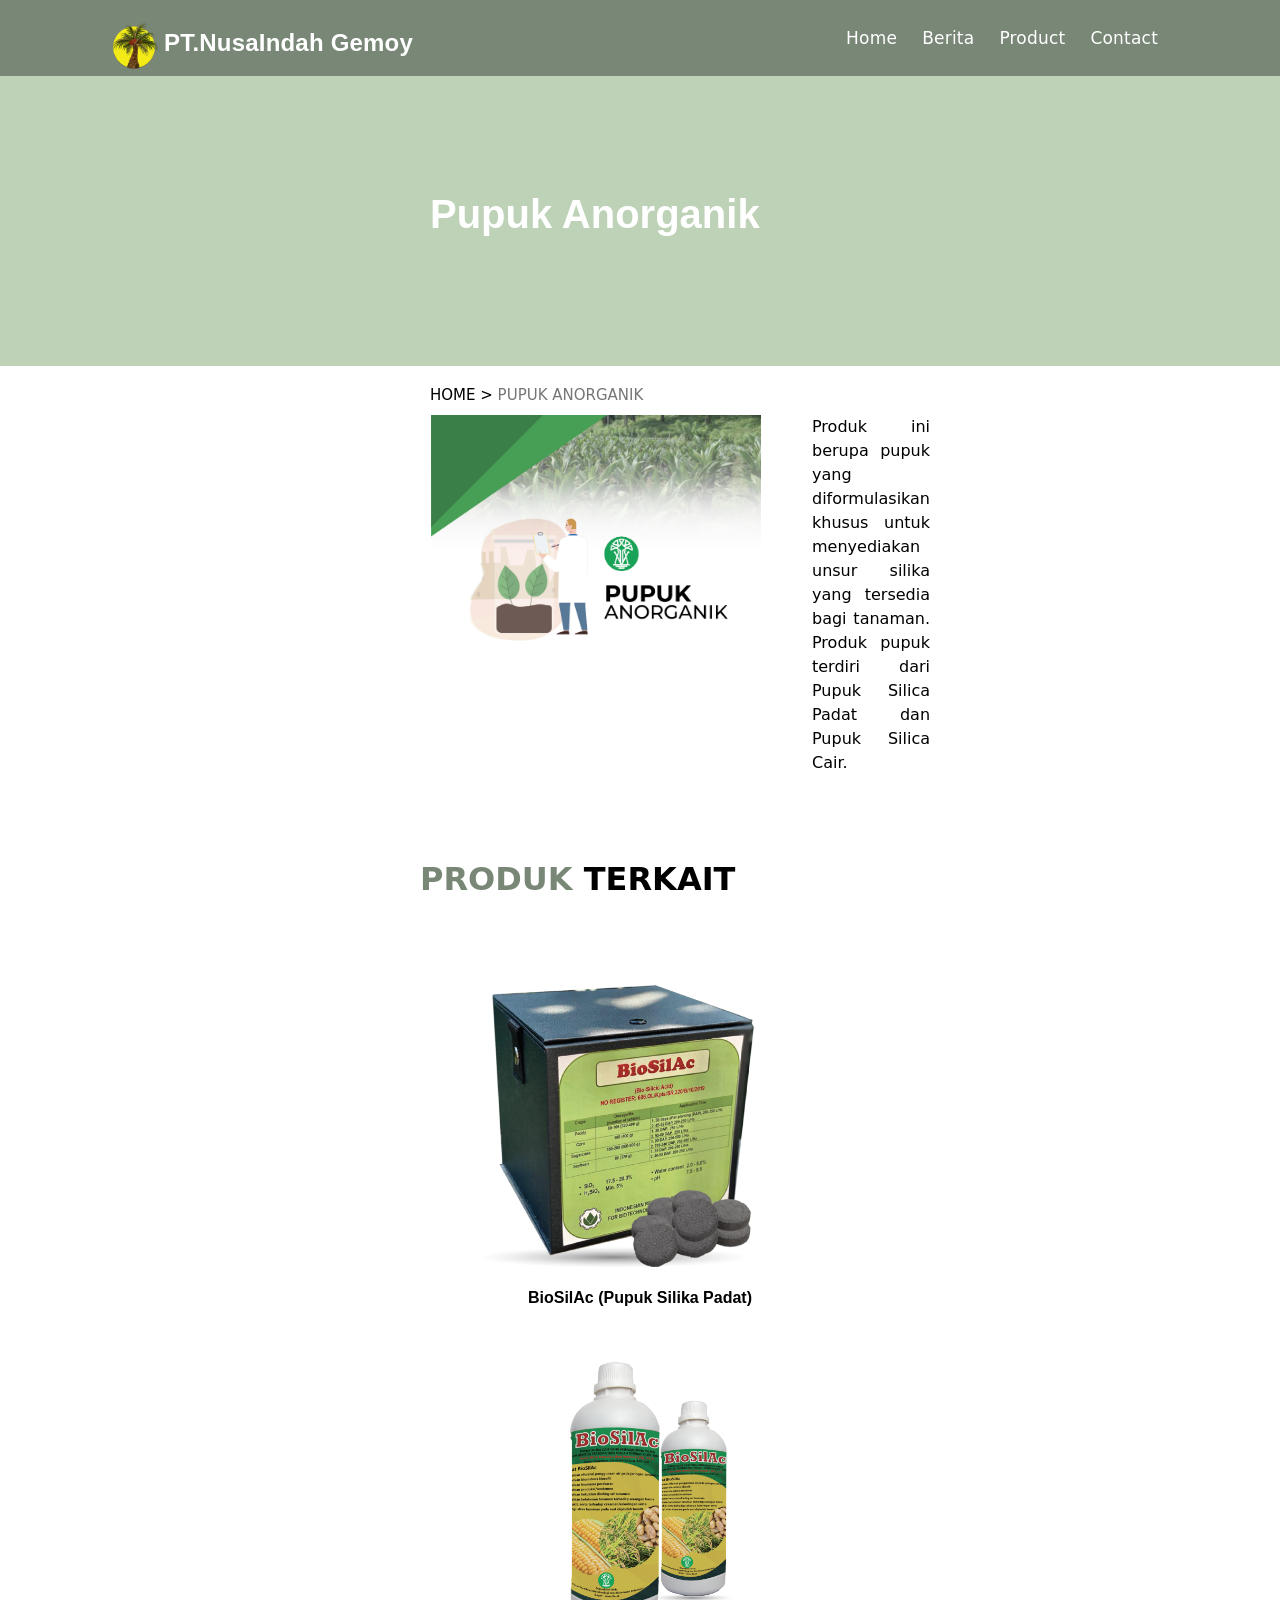
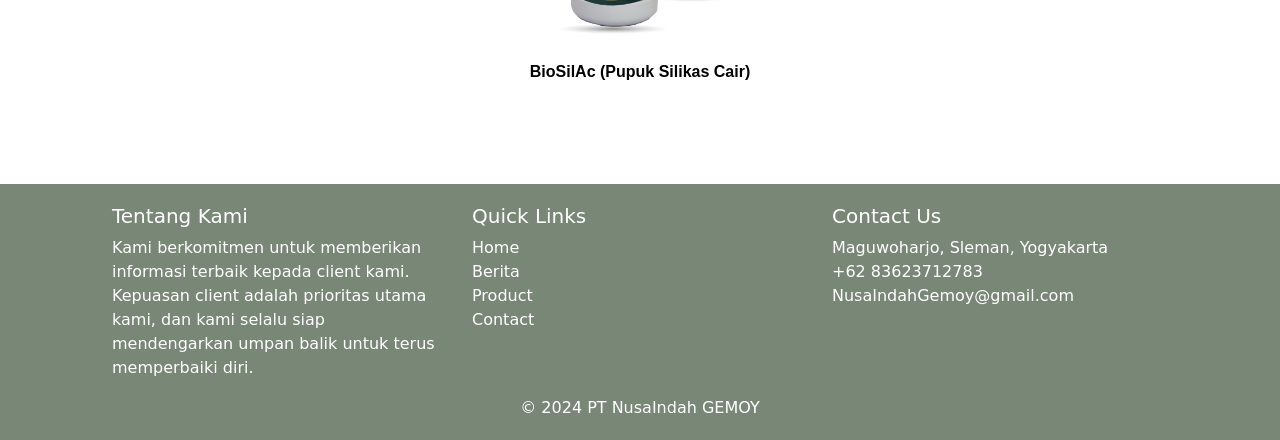
<file: pupuk-anorganik.html>
<!doctype html>
<html lang="en">
  <head>
    <meta charset="utf-8">
    <meta name="viewport" content="width=device-width, initial-scale=1">
    <title>Product</title>
    <link href="https://cdn.jsdelivr.net/npm/bootstrap@5.3.3/dist/css/bootstrap.min.css" rel="stylesheet" integrity="sha384-QWTKZyjpPEjISv5WaRU9OFeRpok6YctnYmDr5pNlyT2bRjXh0JMhjY6hW+ALEwIH" crossorigin="anonymous">
    <link rel="stylesheet" href="style/detailproduct.css" media="all">
  </head>
  <body>
    <header class="scrolled">
        <div class="container flex">
            <a href="index.html" class="title flex">
                <img src="style/gambar/logo-soft.png" width="47" alt="logo">
                <h1>PT.NusaIndah Gemoy</h1>
            </a>
            <nav class="nav">
                <div class="navbar">
                    <i class="fa-solid fa-bars"></i>
                    <i class="fa-solid fa-x not-show"></i>
                </div>
                <ul>
                    <li><a href="index.html" target="_self">Home</a></li>
                    <li><a href="scriptberita.html" target="_self">Berita</a></li>
                    <li><a href="categoryproduk.html" target="_self">Product</a></li>
                    <li><a href="contact.html" target="_self">Contact</a></li>
                </ul>
            </nav>
            <div class="background-opacity-nav-open not-show"></div>
        </div>
    </header>

   <main>
    <div class="judul">
        <h1>Pupuk Anorganik</h1>
    </div>

    <div class="main-container">
        <div class="keterangan">
            <h5 style="margin-left: 10px; font-size: 15px;"><span style="color: #0000008a;"><a href="index.html">HOME ></a> PUPUK ANORGANIK</h5>
        </div>
        <table>
            <tr>
                <td class="tablegambar">
                    <img src="style/gambar/5.jpg" alt="tanaman" >
                </td>
                <td class="tabletext">
                    Produk ini berupa pupuk yang diformulasikan khusus untuk menyediakan unsur silika yang tersedia bagi tanaman. Produk pupuk terdiri dari Pupuk Silica Padat dan Pupuk Silica Cair.
                </td>
            </tr>
        </table> <br>
        
        <h2><span>PRODUK</span> TERKAIT</h2>
        <div class="gallery">
            <div class="image-container">
                <img src="style/gambar/BIOSILAC_PADAT.png" alt="Gambar 1">
                <figcaption>BioSilAc (Pupuk Silika Padat)</figcaption>
            </div>
            <div class="image-container">
                <img src="style/gambar/BIOSILAC_CAIR.png" alt="Gambar 2">
                <figcaption>BioSilAc (Pupuk Silikas Cair)</figcaption>
            </div>
        </div>
    </div>
   </main>

    <footer class="footer">
        <div class="container">
            <div class="row">
                <div class="col-md-4">
                    <h5>Tentang Kami</h5>
                    <p>Kami berkomitmen untuk memberikan informasi terbaik kepada client kami. 
                        Kepuasan client adalah prioritas utama kami, dan kami selalu siap mendengarkan umpan balik untuk terus memperbaiki diri.</p>
                </div>
                <div class="col-md-4">
                    <h5>Quick Links</h5>
                    <ul class="list-unstyled">
                        <li><a href="index.html">Home</a></li>
                        <li><a href="scriptberita.html">Berita</a></li>
                        <li><a href="categoryproduk.html">Product</a></li>
                        <li><a href="contact.html">Contact</a></li>
                    </ul>
                </div>
                <div class="col-md-4">
                    <h5>Contact Us</h5>
                    <ul class="list-unstyled">
                        <li><i class="fa fa-map-marker"></i> Maguwoharjo, Sleman, Yogyakarta</li>
                        <li><i class="fa fa-phone"></i> +62 83623712783</li>
                        <li><i class="fa fa-envelope"></i> NusaIndahGemoy@gmail.com</li>
                    </ul>
                </div>
            </div>
            <div class="row">
                <div class="col-12 text-center">
                    <p class="mb-0">&copy; 2024 PT NusaIndah GEMOY</p>
                </div>
            </div>
        </div>
    </footer>
    <script src="https://cdn.jsdelivr.net/npm/bootstrap@5.3.3/dist/js/bootstrap.bundle.min.js" integrity="sha384-YvpcrYf0tY3lHB60NNkmXc5s9fDVZLESaAA55NDzOxhy9GkcIdslK1eN7N6jIeHz" crossorigin="anonymous"></script>
  </body>
</html>
</file>
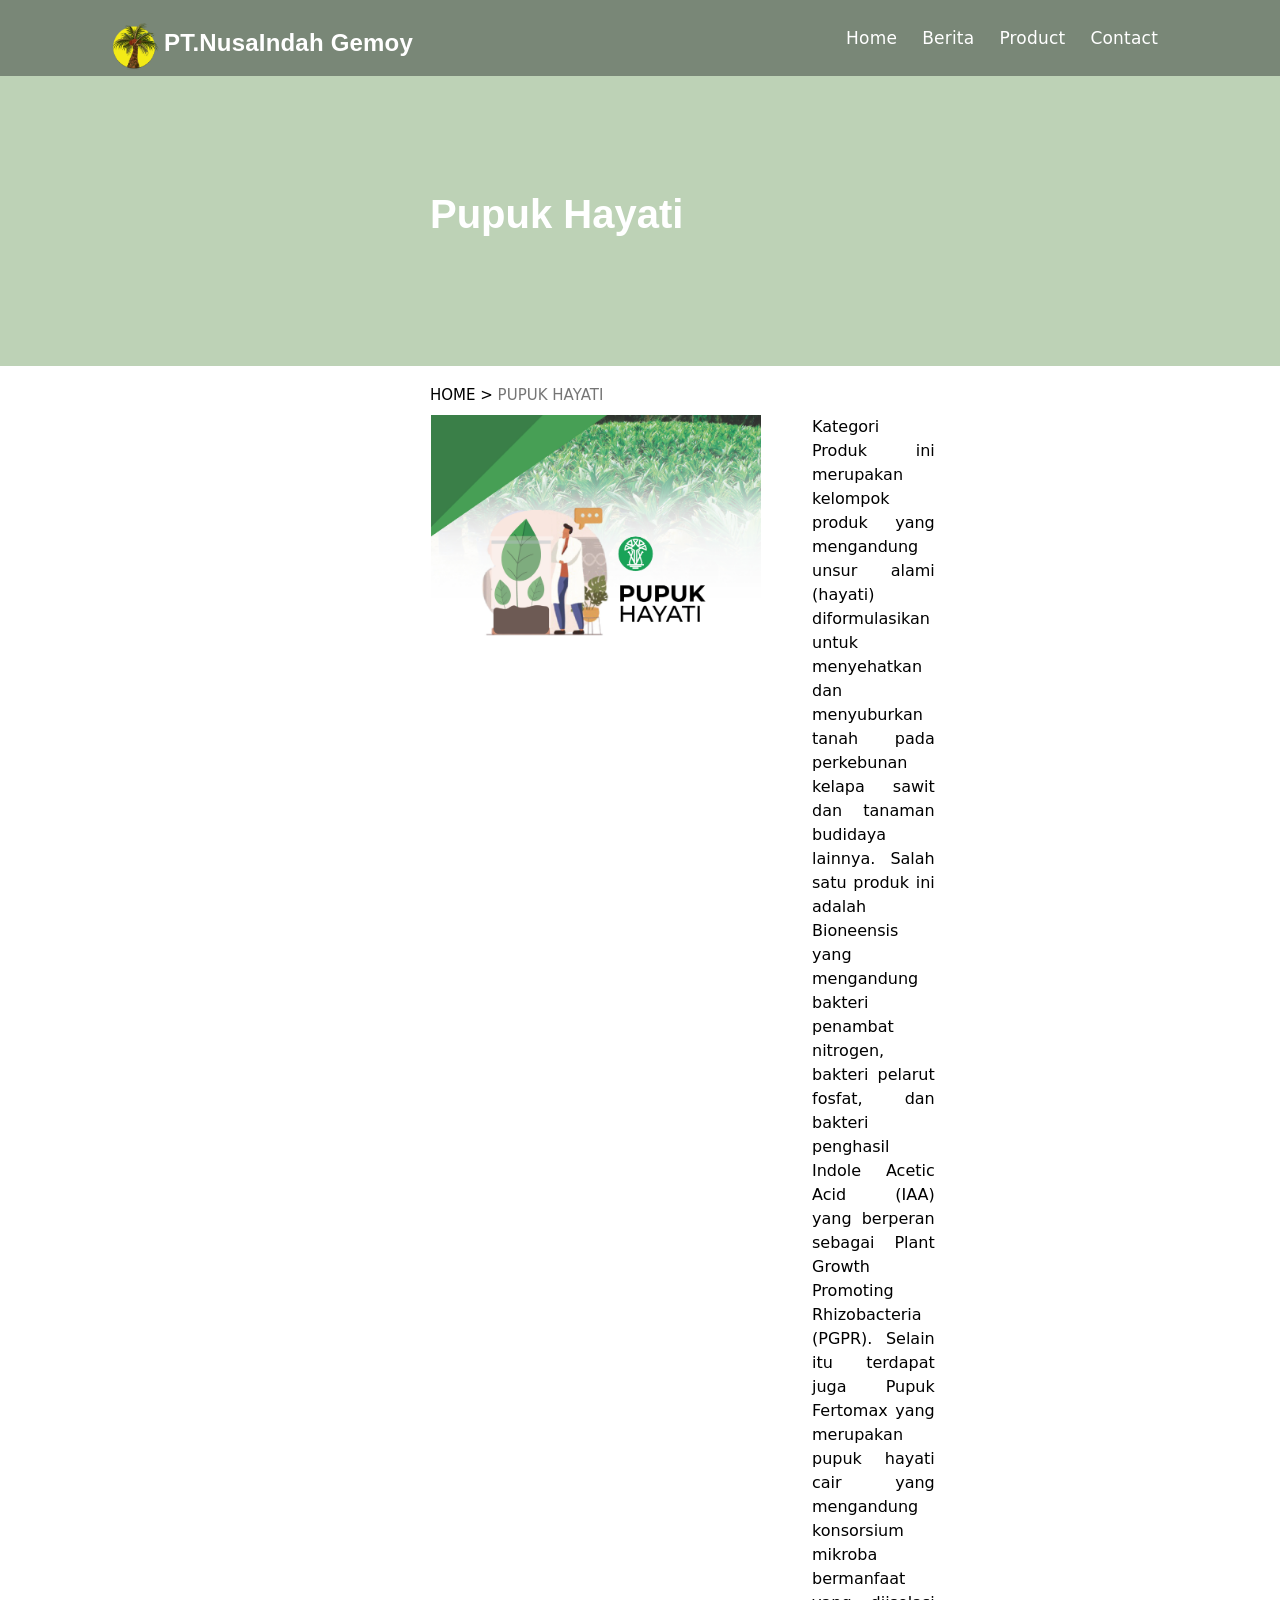
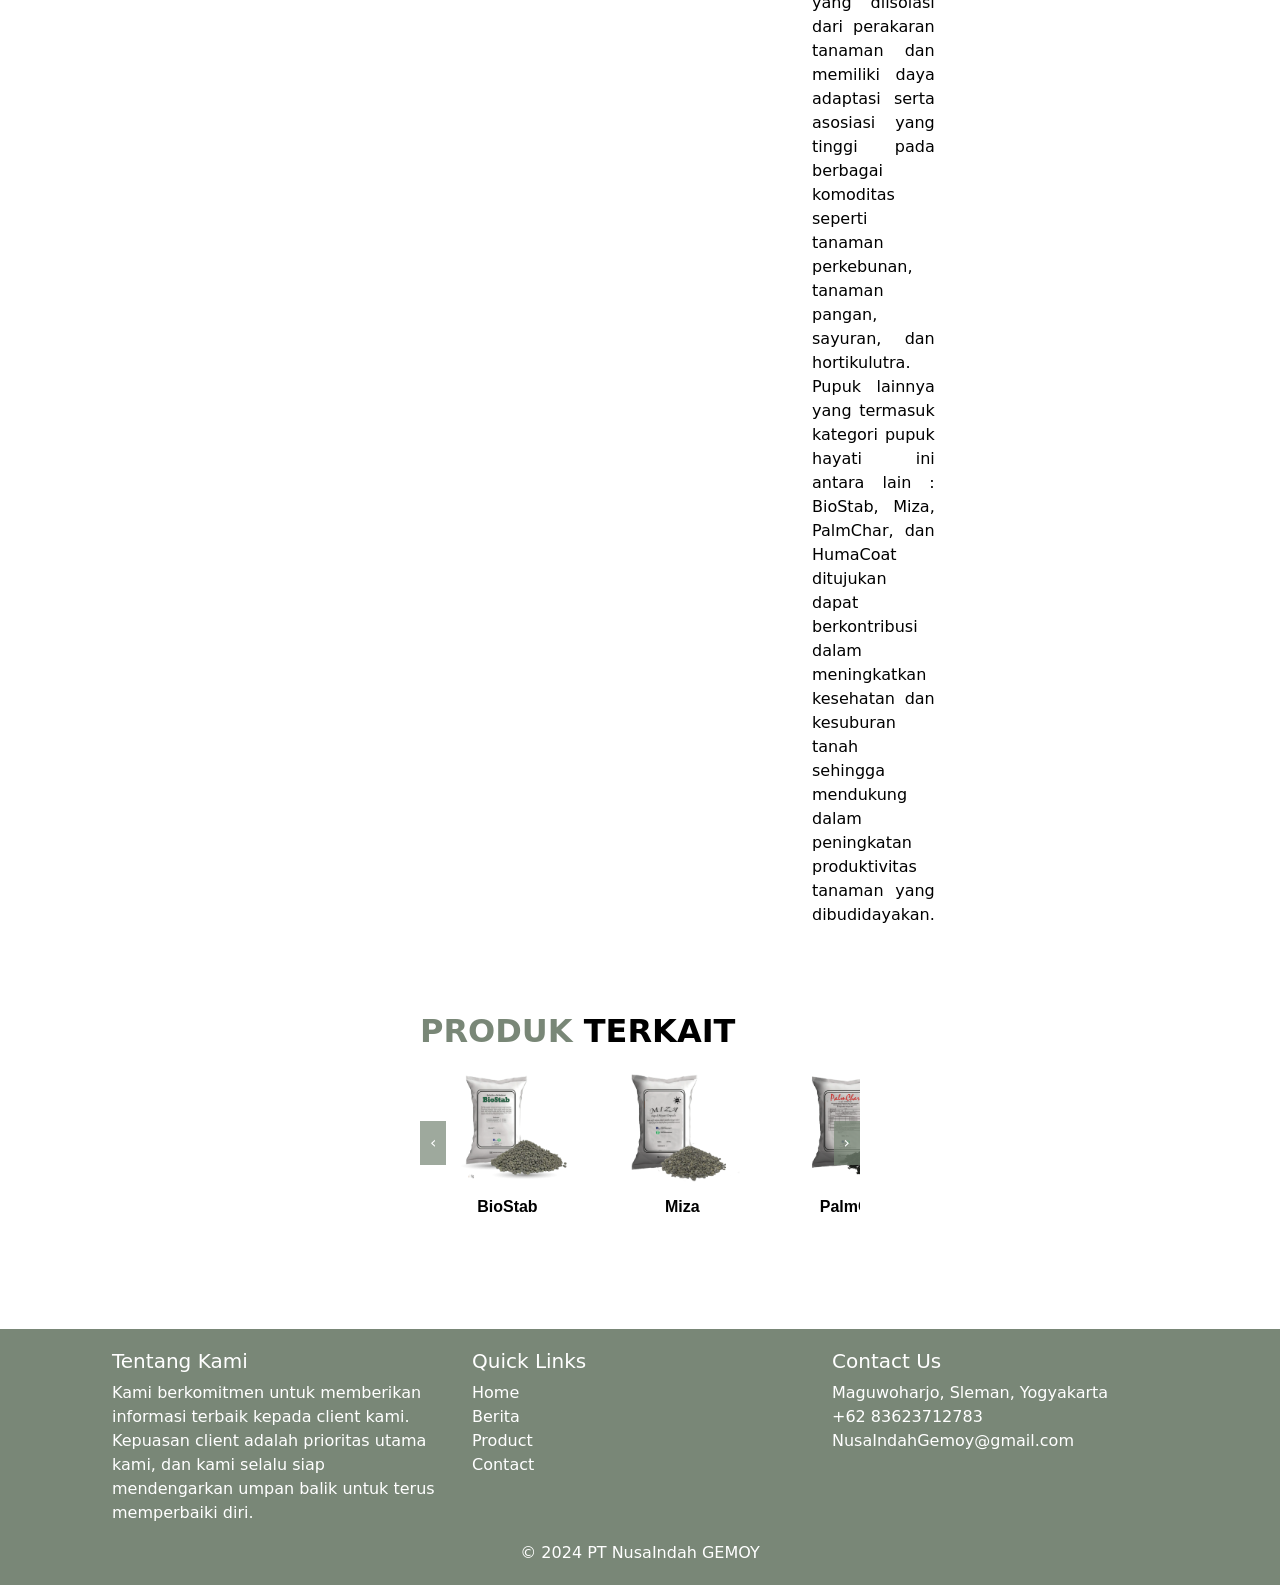
<file: pupuk-hayati.html>
<!doctype html>
<html lang="en">
  <head>
    <meta charset="utf-8">
    <meta name="viewport" content="width=device-width, initial-scale=1">
    <title>Product</title>
    <link href="https://cdn.jsdelivr.net/npm/bootstrap@5.3.3/dist/css/bootstrap.min.css" rel="stylesheet" integrity="sha384-QWTKZyjpPEjISv5WaRU9OFeRpok6YctnYmDr5pNlyT2bRjXh0JMhjY6hW+ALEwIH" crossorigin="anonymous">
    <link rel="stylesheet" href="style/detailproduct.css" media="all">
  </head>
  <body>
    <header class="scrolled">
        <div class="container flex">
            <a href="index.html" class="title flex">
                <img src="style/gambar/logo-soft.png" width="47" alt="logo">
                <h1>PT.NusaIndah Gemoy</h1>
            </a>
            <nav class="nav">
                <div class="navbar">
                    <i class="fa-solid fa-bars"></i>
                    <i class="fa-solid fa-x not-show"></i>
                </div>
                <ul>
                    <li><a href="index.html" target="_self">Home</a></li>
                    <li><a href="scriptberita.html" target="_self">Berita</a></li>
                    <li><a href="categoryproduk.html" target="_self">Product</a></li>
                    <li><a href="contact.html" target="_self">Contact</a></li>
                </ul>
            </nav>
            <div class="background-opacity-nav-open not-show"></div>
        </div>
    </header>

   <main>
    <div class="judul">
        <h1>Pupuk Hayati</h1>
    </div>

    <div class="main-container">
        <div class="keterangan">
            <h5 style="margin-left: 10px; font-size: 15px;"><span style="color: #0000008a;"><a href="index.html">HOME ></a> PUPUK HAYATI</h5>
        </div>
        <table>
            <tr>
                <td class="tablegambar">
                    <img src="style/gambar/6.jpg" alt="tanaman" >
                </td>
                <td class="tabletext">
                    Kategori Produk ini merupakan kelompok produk yang mengandung unsur alami (hayati) diformulasikan untuk menyehatkan dan menyuburkan tanah pada perkebunan kelapa sawit dan tanaman budidaya lainnya. Salah satu produk ini adalah Bioneensis yang mengandung bakteri penambat nitrogen, bakteri pelarut fosfat, dan bakteri penghasil Indole Acetic Acid (IAA) yang berperan sebagai Plant Growth Promoting Rhizobacteria (PGPR). Selain itu terdapat juga Pupuk Fertomax yang merupakan pupuk hayati cair yang mengandung konsorsium mikroba bermanfaat yang diisolasi dari perakaran tanaman dan memiliki daya adaptasi serta asosiasi yang tinggi pada berbagai komoditas seperti tanaman perkebunan, tanaman pangan, sayuran, dan hortikulutra. Pupuk lainnya yang termasuk kategori pupuk hayati ini antara lain : BioStab, Miza, PalmChar, dan HumaCoat ditujukan dapat berkontribusi dalam meningkatkan kesehatan dan kesuburan tanah sehingga mendukung dalam peningkatan produktivitas tanaman yang dibudidayakan.
                </td>
            </tr>
        </table> <br>
        
        <h2><span>PRODUK</span> TERKAIT</h2>
        <div class="carousel">
            <button class="carousel-button prev">‹</button>
            <div class="carousel-container">
                <div class="carousel-track">
                    <div class="carousel-slide">
                        <img src="style/gambar/BIOSTAB.png" alt="Gambar 1">
                        <figcaption>BioStab</figcaption>
                    </div>
                    <div class="carousel-slide">
                        <img src="style/gambar/MIZA.png" alt="Gambar 2">
                        <figcaption>Miza</figcaption>
                    </div>
                    <div class="carousel-slide">
                        <img src="style/gambar/PALMCHAR.png" alt="Gambar 3">
                        <figcaption>PalmChar</figcaption>
                    </div>
                    <div class="carousel-slide">
                        <img src="style/gambar/HUMACOAT.png" alt="Gambar 4">
                        <figcaption>Humacoat</figcaption>
                    </div>
                    <div class="carousel-slide">
                        <img src="style/gambar/BIONEENSIS.png" alt="Gambar 5">
                        <figcaption>Bioneensis</figcaption>
                    </div>
                    <div class="carousel-slide">
                        <img src="style/gambar/FERTOMAX.png" alt="Gambar 6">
                        <figcaption>Fertomax</figcaption>
                    </div>
                </div>
            </div>
            <button class="carousel-button next">›</button>
            <script src="scripts/scripts.js"></script>
        </div>
    </div>
   </main>

    <footer class="footer">
        <div class="container">
            <div class="row">
                <div class="col-md-4">
                    <h5>Tentang Kami</h5>
                    <p>Kami berkomitmen untuk memberikan informasi terbaik kepada client kami. 
                        Kepuasan client adalah prioritas utama kami, dan kami selalu siap mendengarkan umpan balik untuk terus memperbaiki diri.</p>
                </div>
                <div class="col-md-4">
                    <h5>Quick Links</h5>
                    <ul class="list-unstyled">
                        <li><a href="index.html">Home</a></li>
                        <li><a href="scriptberita.html">Berita</a></li>
                        <li><a href="categoryproduk.html">Product</a></li>
                        <li><a href="contact.html">Contact</a></li>
                    </ul>
                </div>
                <div class="col-md-4">
                    <h5>Contact Us</h5>
                    <ul class="list-unstyled">
                        <li><i class="fa fa-map-marker"></i> Maguwoharjo, Sleman, Yogyakarta</li>
                        <li><i class="fa fa-phone"></i> +62 83623712783</li>
                        <li><i class="fa fa-envelope"></i> NusaIndahGemoy@gmail.com</li>
                    </ul>
                </div>
            </div>
            <div class="row">
                <div class="col-12 text-center">
                    <p class="mb-0">&copy; 2024 PT NusaIndah GEMOY</p>
                </div>
            </div>
        </div>
    </footer>
    <script src="https://cdn.jsdelivr.net/npm/bootstrap@5.3.3/dist/js/bootstrap.bundle.min.js" integrity="sha384-YvpcrYf0tY3lHB60NNkmXc5s9fDVZLESaAA55NDzOxhy9GkcIdslK1eN7N6jIeHz" crossorigin="anonymous"></script>
  </body>
</html>
</file>
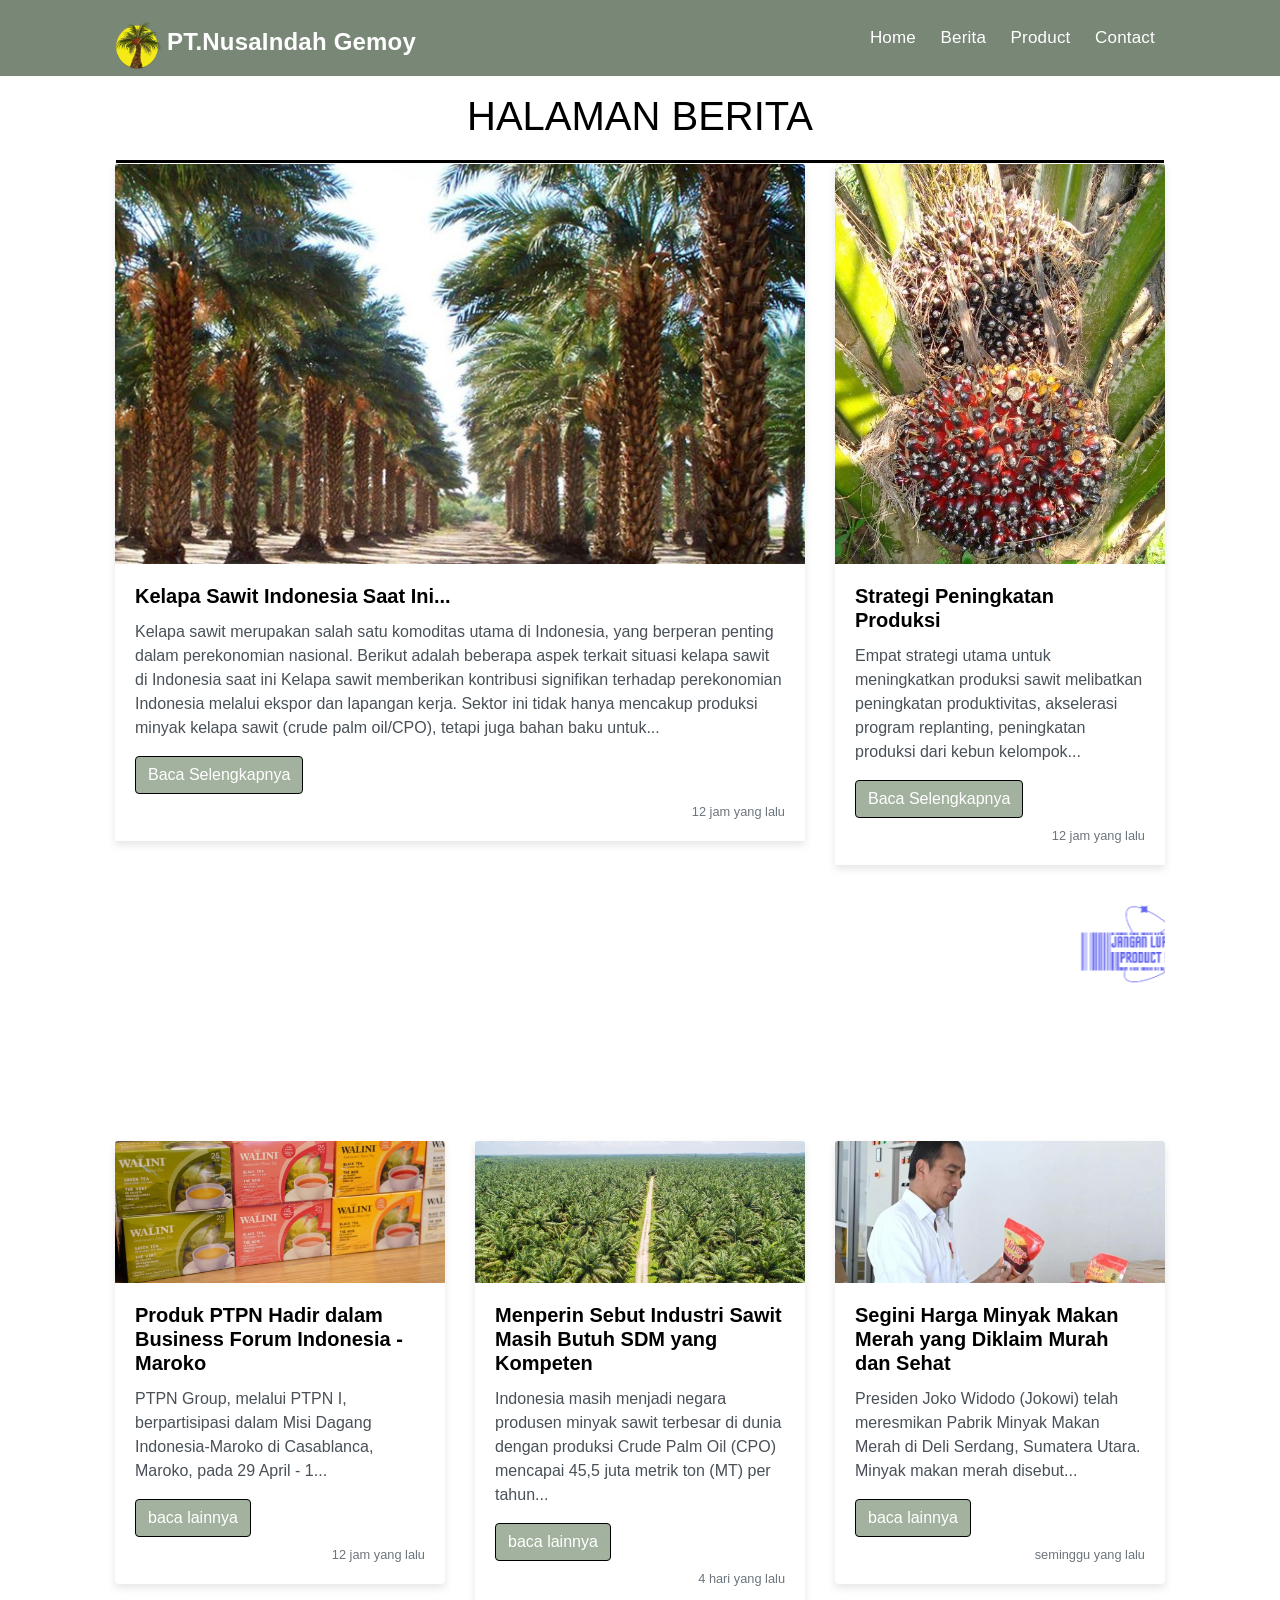
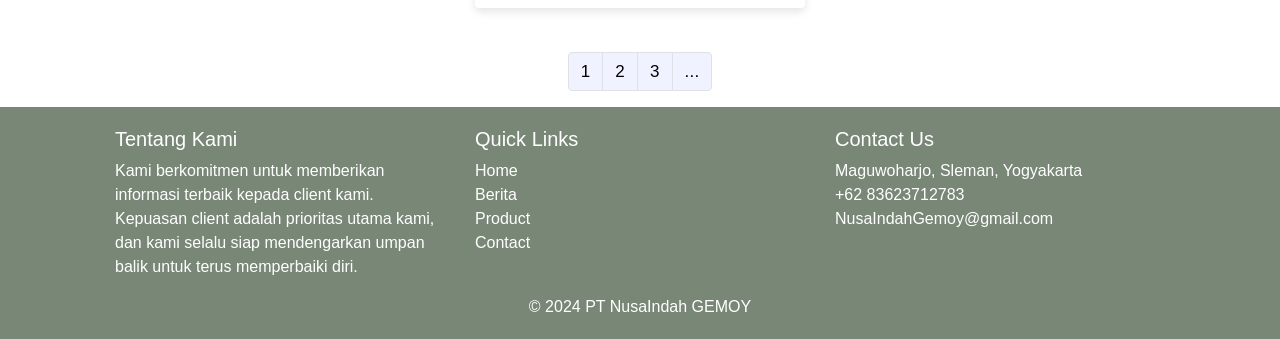
<file: scriptberita.html>
<!DOCTYPE html>
<html lang="en">
<head>
    <meta charset="UTF-8">
    <meta name="viewport" content="width=device-width, initial-scale=1.0">
    <title>PT.Nusaindah Gemoy - Berita Kelapa Sawit Terkini</title>
    <link href="https://maxcdn.bootstrapcdn.com/bootstrap/4.5.2/css/bootstrap.min.css" rel="stylesheet">
    <link rel="stylesheet" href="style/style.css">
</head>
<body>

    <header class="scrolled">
        <div class="container flex">
            <a href="index.html" class="title flex">
                <img src="images/logo-soft.png" width="47" alt="logo">
                <h1>PT.NusaIndah Gemoy</h1>
            </a>
            <nav class="nav">
                <div class="navbar">
                    <i class="fa-solid fa-bars"></i>
                    <i class="fa-solid fa-x not-show"></i>
                </div>
                <ul>
                    <li><a href="index.html" target="_self">Home</a></li>
                    <li><a href="scriptberita.html" target="_self">Berita</a></li>
                    <li><a href="categoryproduk.html" target="_self">Product</a></li>
                    <li><a href="contact.html" target="_self">Contact</a></li>
                </ul>
            </nav>
            <div class="background-opacity-nav-open not-show"></div>
        </div>
    </header>

    <div class="container mt-4">
        <br><br>
        <h1 class="h-title">HALAMAN BERITA</h1>
        <hr>
        <div class="row">
            <div class="col-md-8">
                <div class="card1 mb-4">
                    <img src="images/beritautama.jpeg" class="card-img-top" alt="gambarberitautama">
                    <div class="card-body">
                        <h5 class="card-title">Kelapa Sawit Indonesia Saat Ini...</h5>
                        <p class="card-text">Kelapa sawit merupakan salah satu komoditas utama di Indonesia, yang berperan penting dalam perekonomian nasional. 
                            Berikut adalah beberapa aspek terkait situasi kelapa sawit di Indonesia saat ini  Kelapa sawit memberikan kontribusi signifikan terhadap perekonomian Indonesia melalui ekspor dan lapangan kerja.
                             Sektor ini tidak hanya mencakup produksi minyak kelapa sawit (crude palm oil/CPO), tetapi juga bahan baku untuk...</p>
                        <a href="#" class="btn btn-primary">Baca Selengkapnya</a>
                        <small class="text-muted text-right d-block mt-2">12 jam yang lalu</small>
                    </div>
                </div>
            </div>
            <div class="col-md-4">
                <div class="card1 mb-4">
                    <img src="images/pohonsawit.jpeg" class="card-img-top" alt="Gambar Berita 2">
                    <div class="card-body">
                        <h5 class="card-title">Strategi Peningkatan Produksi</h5>
                        <p class="card-text">Empat strategi utama untuk meningkatkan produksi sawit melibatkan peningkatan produktivitas, akselerasi program replanting, peningkatan produksi dari kebun kelompok...</p>
                        <a href="#" class="btn btn-primary">Baca Selengkapnya</a>
                        <small class="text-muted text-right d-block mt-2">12 jam yang lalu</small>
                    </div>
                </div>
            </div>
        </div>
        <marquee><img src="images/TEKSJALAN.png"></marquee>
    </div>

    <div class="container mt-5">
        <h1 class="mb-4">Berita lainnya</h1>
        <div class="row">
            <div class="col-md-4 mb-4">
                <div class="card">
                    <img src="images/berita1.jpg" class="card-img-top" alt="News Image 1">
                    <div class="card-body">
                        <h5 class="card-title">Produk PTPN Hadir dalam Business Forum Indonesia - Maroko</h5>
                        <p class="card-text">PTPN Group, melalui PTPN I, berpartisipasi dalam Misi Dagang Indonesia-Maroko di Casablanca, Maroko, pada 29 April - 1...</p>
                        <a href="#" class="btn btn-primary">baca lainnya</a>
                        <small class="text-muted text-right d-block mt-2">12 jam yang lalu</small>
                    </div>
                </div>
            </div>
            <div class="col-md-4 mb-4">
                <div class="card">
                    <img src="images/berita2.jpg" class="card-img-top" alt="kebun Sawit">
                    <div class="card-body">
                        <h5 class="card-title">Menperin Sebut Industri Sawit Masih Butuh SDM yang Kompeten</h5>
                        <p class="card-text">Indonesia masih menjadi negara produsen minyak sawit terbesar di dunia dengan produksi Crude Palm Oil (CPO) mencapai 45,5 
                            juta metrik ton (MT) per tahun...</p>
                        <a href="#" class="btn btn-primary">baca lainnya</a>
                        <small class="text-muted text-right d-block mt-2">4 hari yang lalu</small>
                    </div>
                </div>
            </div>
            <div class="col-md-4 mb-4">
                <div class="card">
                    <img src="images/berita3.jpg" class="card-img-top" alt="News Image 3">
                    <div class="card-body">
                        <h5 class="card-title">Segini Harga Minyak Makan Merah yang Diklaim Murah dan Sehat</h5>
                        <p class="card-text">Presiden Joko Widodo (Jokowi) telah meresmikan Pabrik Minyak Makan Merah di Deli Serdang,
                             Sumatera Utara. Minyak makan merah disebut...</p>
                        <a href="#" class="btn btn-primary">baca lainnya</a>
                        <small class="text-muted text-right d-block mt-2">seminggu yang lalu</small>
                    </div>
                </div>
            </div>
        </div>
    </div>    

    <nav aria-label="Page navigation example">
        <ul class="pagination justify-content-center">
            <li class="page-item"><a class="page-link" href="#">1</a></li>
            <li class="page-item"><a class="page-link" href="#">2</a></li>
            <li class="page-item"><a class="page-link" href="#">3</a></li>
            <li class="page-item">
                <a class="page-link" href="#">...</a>
            </li>
        </ul>
    </nav>

    <footer class="footer">
        <div class="container">
            <div class="row">
                <div class="col-md-4">
                    <h5>Tentang Kami</h5>
                    <p>Kami berkomitmen untuk memberikan informasi terbaik kepada client kami. 
                        Kepuasan client adalah prioritas utama kami, dan kami selalu siap mendengarkan umpan balik untuk terus memperbaiki diri.</p>
                </div>
                <div class="col-md-4">
                    <h5>Quick Links</h5>
                    <ul class="list-unstyled">
                        <li><a href="index.html">Home</a></li>
                        <li><a href="scriptberita.html">Berita</a></li>
                        <li><a href="categoryproduk.html">Product</a></li>
                        <li><a href="contact.html">Contact</a></li>
                    </ul>
                </div>
                <div class="col-md-4">
                    <h5>Contact Us</h5>
                    <ul class="list-unstyled">
                        <li><i class="fa fa-map-marker"></i> Maguwoharjo, Sleman, Yogyakarta</li>
                        <li><i class="fa fa-phone"></i> +62 83623712783</li>
                        <li><i class="fa fa-envelope"></i> NusaIndahGemoy@gmail.com</li>
                    </ul>
                </div>
            </div>
            <div class="row">
                <div class="col-12 text-center">
                    <p class="mb-0">&copy; 2024 PT NusaIndah GEMOY</p>
                </div>
            </div>
        </div>
    </footer>

    <button onclick="topFunction()" id="backToTopBtn" title="Go to top">^</button>

    <script src="https://code.jquery.com/jquery-3.5.1.slim.min.js"></script>
    <script src="https://cdn.jsdelivr.net/npm/@popperjs/core@2.5.4/dist/umd/popper.min.js"></script>
    <script src="https://stackpath.bootstrapcdn.com/bootstrap/4.5.2/js/bootstrap.min.js"></script>
    <script src="scripts/script.js"></script>
</body>
</html>
</file>
<file: style/index.css>
body {
    background-color: #fff;
    color: #ffffff;
}

.container {
    width: min(100% - 30px, 1080px);
    margin-inline: auto;
}

main {
    height: auto;
}

header {
    position: fixed;
    left: 0;
    top: 0;
    background-color:#798777;
    height: 76px;
    width: 100%;
    z-index: 95;
}

header .flex {
    display: flex;
    justify-content: space-between;
    align-items: center;
}

header .title {
    line-height: 76px;
    text-align: center;
    vertical-align:middle;
    color: var(--app-header-text-color);
    text-decoration: none;
}

header .title h1 {
    color: var(--app-header-text-color);
    font-size: 24px;
    font-weight: 700;
    letter-spacing: 0.2px;
    line-height: 76px;
    margin-left: 5px;
    font-family: 'Lucida Sans', 'Lucida Sans Regular', 'Lucida Grande', 'Lucida Sans Unicode', Geneva, Verdana, sans-serif;
}

nav {
    transition: all 0.25s ease-out;
}

nav ul li {
    display: inline;
    line-height: 76px;
}

nav ul li a, .navbar i {
    color: var(--app-header-menu-text-color);
    font-size: 17px;
    font-weight: 500;
    text-decoration: none;
    letter-spacing: 0.2px;
    transition: all 0.25s ease-in-out;
    padding-left: 10px;
    padding-right: 10px;
}

.navbar i {
    font-size: 20px;
    font-weight: 600;
    line-height: 76px;
}

nav ul li a:hover { 
    color: #ecd100;
}

.scrolled {
    animation: all .25s ease-in-out;
    box-shadow: var(--app-body-box-shadow);
}


@media (min-width:768px) {
    nav > ul {
        display: block;
    }
    .navbar {
        display: none;
    }  
    
    .background-opacity-nav-open {
        display: none;
    }
}

#sawit-banner {
    height: 100vh;
    text-align: center; 
    margin-top: 76px;
    overflow: hidden; 
    display: grid;
    place-items: center;   
    background: #808080 url("../images/Buah-Kelapa-Sawit.jpg") center center / cover no-repeat;
    background-attachment: fixed;
    background-blend-mode: multiply; 
}

.content {
    display: flex;
    flex-direction: column;
    place-items: center;
    text-align: center;
    justify-content: center;
    place-content: center;
}


.h-text {
    display: flex;
    place-content: center;
    width: 60%;
    color: #ffffff;
    margin: auto;
}

h1.h-title {
    font-size: 35px;
    color: #ffffff;
}


.about-text {
    font-size: 18px;
    font-weight: 500;
    margin-top: 15px;
}

.h-button {
    height: 50px;
    width: 170px; 
    text-align: center;
    letter-spacing: 0.2px;
    font-weight: 600;
    font-size: 16px;
    border-radius: 10px;
    margin-top: 40px;
    box-shadow: 0 0.5rem 1.125rem -0.5rem rgba(184, 184, 184, 0.9);
    color: #FFFAF0;
    background-color: #A2B29F;
    transition: all 0.25s ease-in-out;
  }
  
.h-button:hover {
    background-color: #f0f2ff;
    color: #ecd100;
    cursor: pointer;
}

.nav-media {
    position: relative; 
    height: 50px;
    display: flex;
    text-align: left;
    justify-content: space-between;
    position: center;
    place-items: center;
    line-height: 50px;
    top: 20vh;
}

.btn-media + .btn-media {
    margin-left: 15px;
}

[data-animation-offset] {
    animation: trans 0.5s ease-in ;
  }
  
  [data-animation-offset="first"] { animation-delay: 0.2s;}
  [data-animation-offset="second"] { animation-delay: 0.3s;}
  [data-animation-offset="third"] { animation-delay: 0.5s;}
  
  @keyframes trans {
    from {
        opacity: 0;
        translate: -25px 0;
        
    } to {
        opacity: 3;
        translate: 0 0;
    }
  }

@media (max-width:768px) {
    h1.h-title {
        font-size: 24px;
    }

    .h-text {
        width: 90%;
    }
}

@media (min-width:768px) { 
    h1.h-title {
        font-size: 35px;
    }

    .h-text {
        width: 60%;
    }
}

#our-services {
    width: 100%;
    display: grid;
    place-items: center;
    background-color: #FFFAF0;
    padding: 50px 0;
  }

#our-services h1 {
    color: black;
}

  .vertical {
    display: flex;
    flex-wrap: wrap;
  }

  .horizontal {
    width: 100%;
    padding: 0 1em 1em 1em;
    text-align: center;
  }

  .board {
    width: 100%;
    height: 100%;
    padding: 2em 1.5em;
    background: linear-gradient(#ffffff 50%, #BDD2B6 50%);
    background-size: 100% 200%;
    background-position: 0 2.5%;
    border-radius: 5px;
    box-shadow: 0 0 35px rgba(0, 0, 0, 0.12);
    cursor: pointer;
    transition: 0.5s;
  }

  .section-heading {
    font-size: 30px;
    font-weight: 700;
    color: black;
    text-align: center;
  } 

  .service-para{
    color: black;
    font-size: 16px;
    line-height: 1.6;
    letter-spacing: 0.03em;
    padding: 15px 0px 15px 30px;
  }

  .board-heading {
    font-size: 20px;
    font-weight: 600;
    color: black;
    margin: 1em 0;
  }

  .horizontal .board-para {
    color: #808080;
    font-size: 16px;
    line-height: 1.6;
    letter-spacing: 0.03em;
    text-align: justify;
  }

  .board:hover {
    background-position: 0 100%;
  }
  
  .board:hover p {
    color: #a08e08;
  }

  @media screen and (min-width: 768px) {
    section {
      padding: 0 2em;
    }
    .horizontal {
      flex: 0 50%;
      max-width: 50%;
    }
  }
  @media screen and (min-width: 992px) {
    section {
      padding: 1em 3em;
    }
    .horizontal {
      flex: 0 0 33.33%;
      max-width: 33.33%;
    }
  }

.footer {
    background-color: #798777;
    color: white;
    padding: 20px 0;
}
.footer a {
    color: #ffffff;
    text-decoration: none;
}
.footer a:hover {
    color: #ffc107;
    text-decoration: none;
}
</file>
<file: style/detailproduct.css>
body {
    background-color: #fff;
    color: #ffffff;
}

.container {
    width: min(100% - 30px, 1080px);
    margin-inline: auto;
}

main {
    height: auto;
}

header {
    position: fixed;
    left: 0;
    top: 0;
    background-color:#798777;
    height: 76px;
    width: 100%;
    z-index: 95;
}

header .flex {
    display: flex;
    justify-content: space-between;
    align-items: center;
}

header .title {
    line-height: 76px;
    text-align: center;
    vertical-align:middle;
    color: var(--app-header-text-color);
    text-decoration: none;
}

header .title h1 {
    color: var(--app-header-text-color);
    font-size: 24px;
    font-weight: 700;
    letter-spacing: 0.2px;
    line-height: 76px;
    margin-left: 5px;
    font-family: 'Lucida Sans', 'Lucida Sans Regular', 'Lucida Grande', 'Lucida Sans Unicode', Geneva, Verdana, sans-serif;
}

nav {
    transition: all 0.25s ease-out;
}

nav ul li {
    display: inline;
    line-height: 76px;
}

nav ul li a, .navbar i {
    color: var(--app-header-menu-text-color);
    font-size: 17px;
    font-weight: 500;
    text-decoration: none;
    letter-spacing: 0.2px;
    transition: all 0.25s ease-in-out;
    padding-left: 10px;
    padding-right: 10px;
}

.navbar i {
    font-size: 20px;
    font-weight: 600;
    line-height: 76px;
}

nav ul li a:hover { 
    color: #ecd100;
    text-decoration: underline;
}

.scrolled {
    animation: all .25s ease-in-out;
    box-shadow: var(--app-body-box-shadow);
}


@media (min-width:768px) {
    nav > ul {
        display: block;
    }
    .navbar {
        display: none;
    }  
    
    .background-opacity-nav-open {
        display: none;
    }
}

.judul {
    padding: 120px;
    background-color: #BDD2B6;
    background-size: cover;
    padding-top: 190px;
    padding-left: 430px;
    color: white;
}

.judul h1{
    font-weight: 700;
    font-family:'Segoe UI', Tahoma, Geneva, Verdana, sans-serif;
}

.table-responsive {
    overflow-x: auto;
  }

table {
    width: 100%;
    margin: 10px;
}

.tablegambar {
    width: 30%;
    vertical-align: top;
}
.tabletext {
    width: 70%;
    color: black; 
    vertical-align: top; 
    padding-left: 50px; 
    text-align: justify;
}

table img {
    width: 330px;
}

.main-container {
    padding-top: 20px;
    padding-left: 420px;
    padding-right: 420px;
    padding-bottom: 100px;
}

.keterangan a {
    text-decoration: none;
    color: #000;
    font-size: 15px;
}

.gallery {
    padding-top: 50px;
    display: grid;
    grid-template-columns: repeat(auto-fit, minmax(300px, 1fr));
    gap: 20px;
  }
  
.image-container {
    text-align: center;
    transition: transform 0.3s ease;
}
  
.image-container:hover {
    transform: scale(1.05);
}
  
.image-container img {
    max-width: 100%;
    height: auto;
    display: block;
}
  
.image-container figcaption, .image-container a {
    text-decoration: none;
    color: #000;
    font-family: Arial, Helvetica, sans-serif;
    font-weight: bold;
}
.image-container figcaption:hover{
    color:#798777;
}

.carousel {
    position: relative;
    overflow: hidden;
    width: 100%;
    margin: auto;
}

.carousel-container {
    display: flex;
    overflow: hidden;
}

.carousel-track {
    display: flex;
    transition: transform 0.5s ease;
}

.carousel-slide {
    min-width: 33.333%;
    box-sizing: border-box;
    padding: 10px;
    transition: transform 0.3s ease;
}
.carousel-slide:hover {
    transform: scale(1.05);
}

.carousel-slide img {
    width: 100%;
    display: block;
}

.carousel figcaption {
    margin-top: 10px;
    color: black;
    font-family: Arial, Helvetica, sans-serif;
    font-weight: bold;
    text-align: center;
}
.carousel-button {
    position: absolute;
    top: 50%;
    transform: translateY(-50%);
    background-color: #798777b7;
    color: white;
    border: none;
    cursor: pointer;
    padding: 10px;
    z-index: 10;
}

.prev {
    left: 0;
}

.next {
    right: 0;
}

.main-container h2 {
    margin-top: 50px;
    color: black;
    font-weight: bold;
}

.main-container span {
    color: #798777;
}

.footer {
    background-color: #798777;
    color: white;
    padding: 20px 0;
}
.footer a {
    color: #ffffff;
    text-decoration: none;
}
.footer a:hover {
    color: #ffc107;
    text-decoration: none;
}

@media (max-width: 1024px) {
    .main-container {
        padding-left: 20px;
        padding-right: 20px;
    }

    .judul {
        padding-left: 20px;
        padding-top: 120px;
    }

    .judul h1 {
        font-size: 30px;
    }

    header .title h1 {
        font-size: 12px;
    }

    nav ul li a,
    .navbar i {
        font-size: 9px;
        padding-left: 1px;
        padding-right: 1px;
    }

    .tablegambar {
        padding-left: 5px;
        text-align: center;
        width: 100%;
    }

    .tabletext {
        width: 100%;
        padding-left: 0;
    }

    table img {
        width: 100%;
    }
}

@media screen and (max-width: 1024px) {
    table, thead, tbody, th, td, tr {
      display: block;
    }
    thead tr {
      display: none;
    }
    tr {
      margin-bottom: 15px;
    }
    td {
      text-align: right;
      padding-left: 50%;
      position: relative;
    }
    td:before {
      content: attr(data-label);
      position: absolute;
      left: 0;
      width: 50%;
      padding-left: 15px;
      font-weight: bold;
      text-align: left;
    }
  }
</file>
<file: style/categoryproduct.css>
body {
    background-color: #fff;
    color: #ffffff;
}

.container {
    width: min(100% - 30px, 1080px);
    margin-inline: auto;
}

main {
    height: auto;
}

header {
    position: fixed;
    left: 0;
    top: 0;
    background-color: #798777;
    height: 76px;
    width: 100%;
    z-index: 95;
}

header .flex {
    display: flex;
    justify-content: space-between;
    align-items: center;
}

header .title {
    line-height: 76px;
    text-align: center;
    vertical-align: middle;
    color: var(--app-header-text-color);
    text-decoration: none;
}

header .title h1 {
    color: var(--app-header-text-color);
    font-size: 24px;
    font-weight: 700;
    letter-spacing: 0.2px;
    line-height: 76px;
    margin-left: 5px;
    font-family: 'Lucida Sans', 'Lucida Sans Regular', 'Lucida Grande', 'Lucida Sans Unicode', Geneva, Verdana, sans-serif;
}

nav {
    transition: all 0.25s ease-out;
}

nav ul li {
    display: inline;
    line-height: 76px;
}

nav ul li a, .navbar i {
    color: var(--app-header-menu-text-color);
    font-size: 17px;
    font-weight: 500;
    text-decoration: none;
    letter-spacing: 0.2px;
    transition: all 0.25s ease-in-out;
    padding-left: 10px;
    padding-right: 10px;
}

.navbar i {
    font-size: 20px;
    font-weight: 600;
    line-height: 76px;
}

nav ul li a:hover { 
    color: #ecd100;
    text-decoration: underline;
}

.scrolled {
    animation: all .25s ease-in-out;
    box-shadow: var(--app-body-box-shadow);
}

@media (min-width:768px) {
    nav > ul {
        display: block;
    }
    .navbar {
        display: none;
    }  
    
    .background-opacity-nav-open {
        display: none;
    }
}

.judul {
    padding: 120px;
    background-image: url(gambar/bg.jpg);
    background-size: cover;
    padding-top: 190px;
    padding-left: 430px;
    color: white;
}

.judul h1 {
    font-weight: 700;
    font-family: 'Segoe UI', Tahoma, Geneva, Verdana, sans-serif;
}

.main-container {
    padding-top: 20px;
    padding-left: 420px;
    padding-right: 420px;
    padding-bottom: 100px;
}

.keterangan a {
    text-decoration: none;
    color: #000;
    font-size: 15px;
}

.gallery {
    padding-top: 50px;
    display: grid;
    grid-template-columns: repeat(auto-fit, minmax(300px, 1fr));
    gap: 20px;
}

.image-container {
    text-align: center;
    transition: transform 0.3s ease;
}

.image-container:hover {
    transform: scale(1.05);
}

.image-container img {
    max-width: 100%;
    height: auto;
    display: block;
}

.image-container figcaption, .image-container a {
    text-decoration: none;
    color: #000;
    font-family: Arial, Helvetica, sans-serif;
    font-weight: bold;
}

.image-container figcaption:hover {
    color: #798777;
}

.footer {
    background-color: #798777;
    color: white;
    padding: 20px 0;
}

.footer a {
    color: #ffffff;
    text-decoration: none;
}

.footer a:hover {
    color: #ffc107;
    text-decoration: none;
}

@media (max-width: 1024px) {
    .judul {
        padding: 60px;
        padding-top: 150px;
        padding-left: 20px;
        padding-right: 20px;
        text-align: center;
    }

    .main-container {
        padding-left: 20px;
        padding-right: 20px;
    }

    .gallery {
        grid-template-columns: repeat(auto-fit, minmax(200px, 1fr));
        gap: 10px;
    }
    
    header .title h1 {
        font-size: 12px;
    }

    nav ul li a,
    .navbar i {
        font-size: 9px;
        padding-left: 1px;
        padding-right: 1px;
    }

    .tablegambar {
        padding-left: 5px;
        text-align: center;
        width: 100%;
    }

    .tabletext {
        width: 100%;
        padding-left: 0;
    }

    table img {
        width: 100%;
    }
}
</file>
<file: style/style.css>
header {
    position: fixed;
    left: 0;
    top: 0;
    background-color:#798777;
    height: 76px;
    width: 100%;
    z-index: 95;
}
header .flex {
    display: flex;
    justify-content: space-between;
    align-items: center;
}
header .title {
    line-height: 76px;
    text-align: center;
    vertical-align:middle;
    color: var(--app-header-text-color);
    text-decoration: none;
}
header .title h1 {
    color: var(--app-header-text-color);
    font-size: 24px;
    font-weight: 700;
    letter-spacing: 0.2px;
    line-height: 76px;
    margin-left: 5px;
    font-family: 'Lucida Sans', 'Lucida Sans Regular', 'Lucida Grande', 'Lucida Sans Unicode', Geneva, Verdana, sans-serif
}
nav {
    transition: all 0.25s ease-out;
}

nav ul li {
    display: inline;
    line-height: 76px;
}
nav ul li a, .navbar i {
    color: var(--app-header-menu-text-color);
    font-size: 17px;
    font-weight: 500;
    text-decoration: none;
    letter-spacing: 0.2px;
    transition: all 0.25s ease-in-out;
    padding-left: 10px;
    padding-right: 10px;
}
.navbar i {
    font-size: 20px;
    font-weight: 600;
    line-height: 76px;
}
nav ul li a:hover { 
    color: #ecd100;
}
.scrolled {
    animation: all .25s ease-in-out;
    box-shadow: var(--app-body-box-shadow);
}
body {
    background-color: #fff;
    color: #ffffff;
}
.container {
    width: min(100% - 30px, 1080px);
    margin-inline: auto;
}
main {
    height: auto;
}
@media (min-width:768px) {
    nav > ul {
        display: block;
    }
    .navbar {
        display: none;
    }     
    .background-opacity-nav-open {
        display: none;
    }
}
.h-title {
    text-align: center;
    margin: 20px 0;
    font-size: 2.5rem;
    color: #000000;
    position: relative;
    top: -100px;
    opacity: 0;
    animation: slideIn 0.5s ease-out forwards; 
    }
    @keyframes slideIn {
        to {
            top: 0; 
            opacity: 1; 
        }
}
hr{ 
    border: 0;
    height: 3px;
    background-color: #000000;
    margin: 1px;
}
.card , .card1 {
    box-shadow: 0 4px 8px rgba(0, 0, 0, 0.1);
    border: none;
}
.card-img-top {
    max-height: 400px;
    object-fit: cover;
}
.card-title {
    font-size: 1.25rem;
    font-weight: bold;
    color: #000000;
}
.card-text {
    font-size: 1rem;
    color: #495057;
}
.btn-primary {
    border-color: #000000;
    color: #ffffff;
    background-color: #A2B29F;
    transition: background-color 0.3s ease;
}
.btn-primary:hover {
    background-color: #f0f2ff;
    color: #ecd100;
    border-color: #000000;
}
.pagination {
    margin-top: 20px;
}
.page-link {
    background-color: #f0f2ff;
    color: #000000;
}
.page-link:hover {
    color: #ecd100;
}
#backToTopBtn {
    display: none;
    position: fixed;
    bottom: 20px;
    right: 20px;
    z-index: 99;
    border: none;
    outline: none;
    background-color: #1e1e1a;
    color: white;
    cursor: pointer;
    padding: 10px 15px;
    border-radius: 5px;
    font-size: 18px;
}
#backToTopBtn:hover {
    background-color: #ffffff;
    color: #ecd100;   
}

.card {
    transition: transform 0.2s ease-in-out, box-shadow 0.2s ease-in-out;
}
.card:hover {
    transform: translateY(-5px);
    box-shadow: 0 4px 8px rgba(0, 0, 0, 0.1); 
}
.card1 {
    transition: transform 0.3s ease; 
}
.card1:hover {
    transform: scale(1.05); 
    box-shadow: 0 8px 16px rgba(0, 0, 0, 0.2);
}
.footer {
    background-color: #798777;
    color: white;
    padding: 20px 0;
}
.footer a {
    color: #ffffff;
    text-decoration: none;
}
.footer a:hover {
    color: #ffc107;
    text-decoration: none;
}



@media (max-width: 768px) {
    header .title h1 {
        font-size: 10px;
    }
    nav ul li {
        text-align: center;
        line-height: 20px;
    }
    nav ul {
        padding: 0;
    }
    .navbar i {
        line-height: 40px;
    }
    .card-img-top {
        max-height: 300px;
    }
    .container {
        width: 100%;
        padding: 0 15px;
    }
}


@media (max-width: 480px) {
    header .title h1 {
        font-size: 4px;
    }
    nav ul li {
        text-align: center;
        line-height: 10px;
    }
    nav ul {
        padding: 0;
    }
    .navbar i {
        line-height: 10px;
    }
    .card-img-top {
        max-height: 80px;
    }
    .container {
        width: 100%;
        padding: 0 5px;
    }
}
</file>
